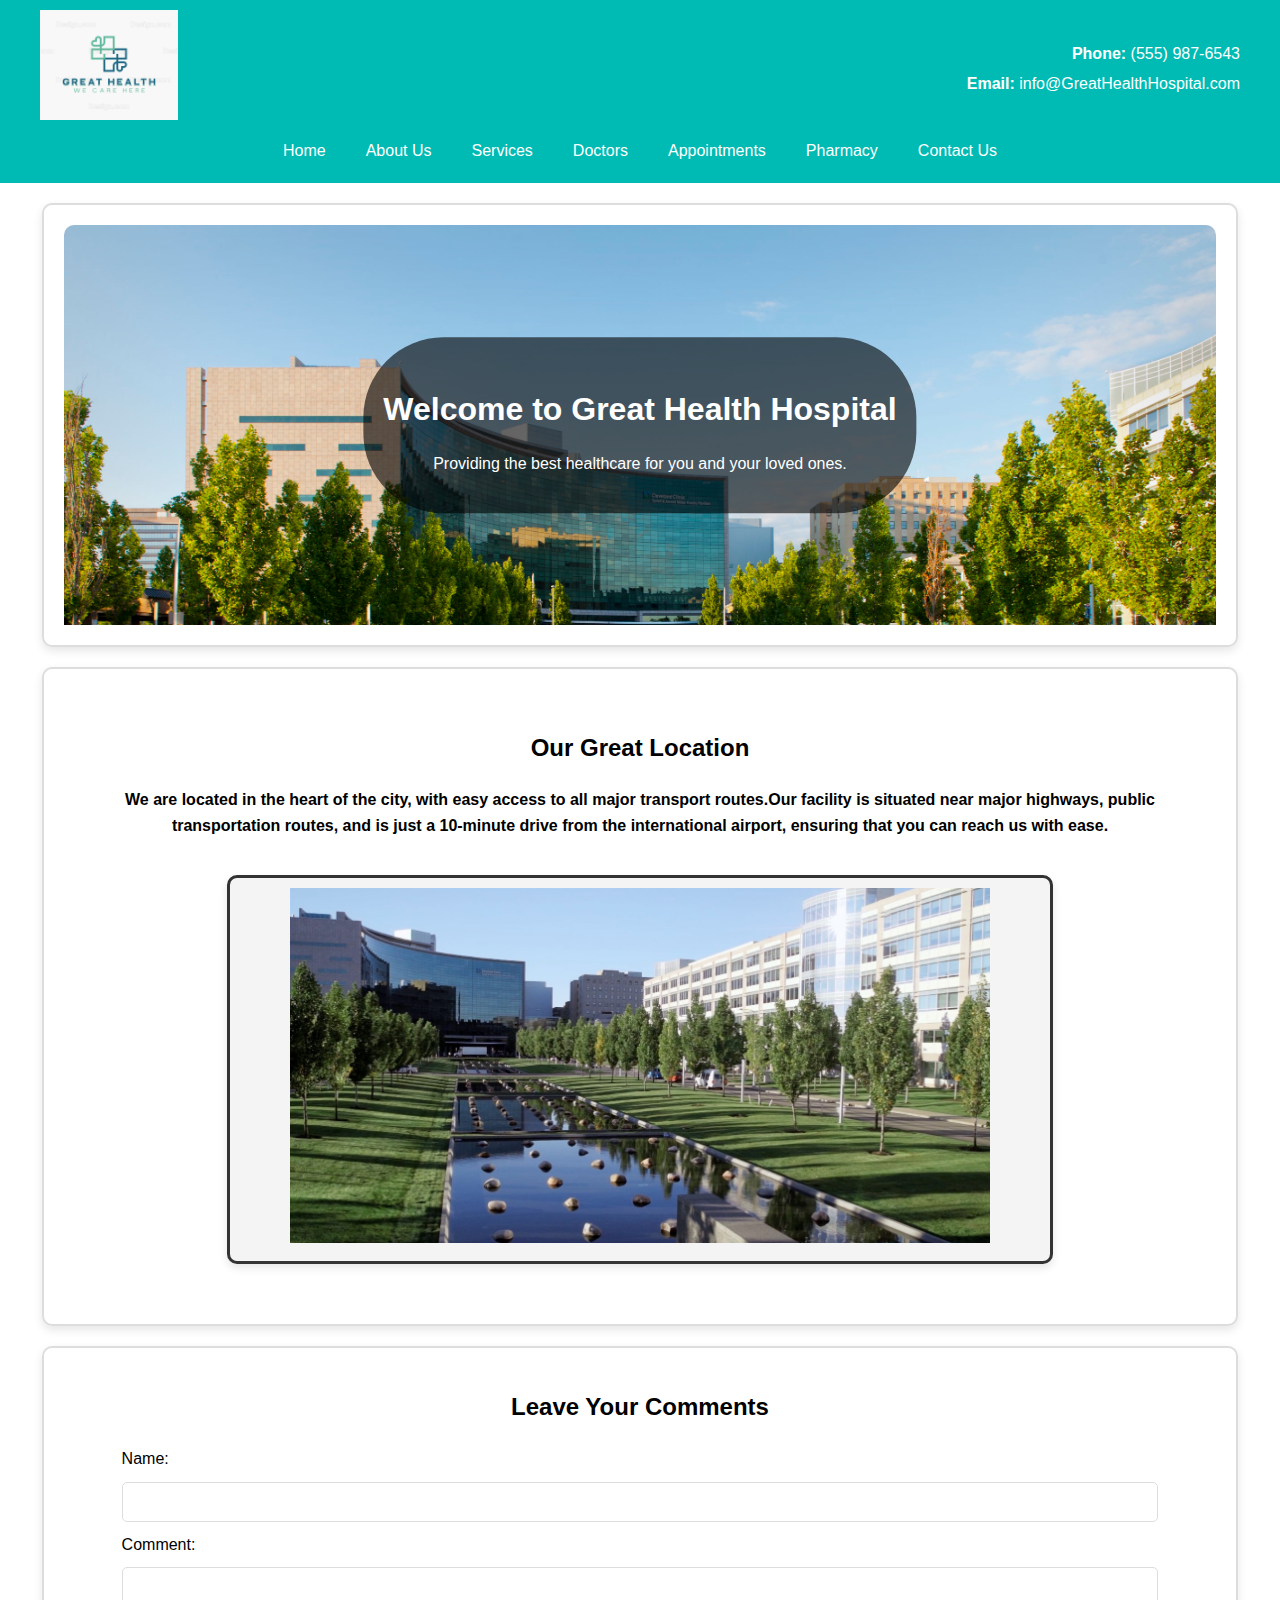
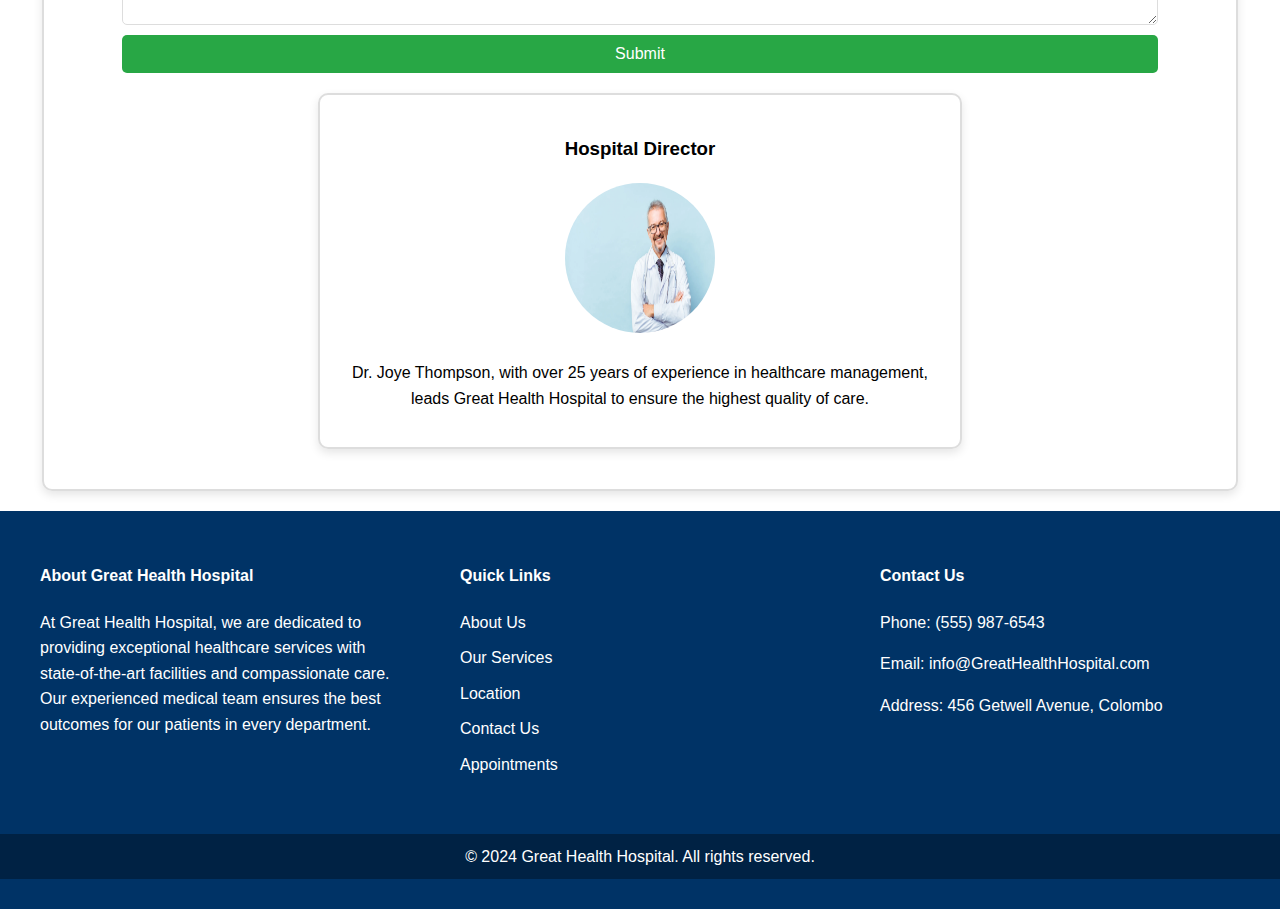
<file: index.html>
<!DOCTYPE html>
<html lang="en">
<head>
    <!-- Meta tags for character encoding and responsive design -->
    <meta charset="UTF-8">
    <meta name="viewport" content="width=device-width, initial-scale=1.0">
    <title>Great Health Hospital - Home</title>

    <!-- Linking CSS stylesheet and favicon icons -->
    <link rel="stylesheet" href="./Home.css">
    <link rel="apple-touch-icon" sizes="180x180" href="Favigon/apple-touch-icon.png">
    <link rel="icon" type="image/png" sizes="32x32" href="Favigon/favicon-32x32.png">
    <link rel="icon" type="image/png" sizes="16x16" href="Favigon/favicon-16x16.png">
    <link rel="manifest" href="Favigon/site.webmanifest">
</head>
<body>
      <!-- Header section with logo, contact information, and navigation menu -->

    <header>
        <div class="top-bar">
            <div class="logo">
                <img src="images/large.png" alt="Great Health Hospital Logo">
            </div>
            <div class="contact-info">
                <p><strong>Phone:</strong> (555) 987-6543</p>
                <p><strong>Email:</strong> info@GreatHealthHospital.com</p>
            </div>
        </div>

          <!-- Navigation menu -->
        <nav>
            <ul>
                <li><a href="#Home">Home</a></li>
                <li><a href="./About.html">About Us</a></li>
                <li><a href="./Service.html">Services</a></li>
                <li><a href="./Doctor.html">Doctors</a></li>
                <li><a href="./Appointment.html">Appointments</a></li>
                <li><a href="./Pharmarcy.html">Pharmacy</a></li>
                <li><a href="./Contact.html">Contact Us</a></li>
            </ul>
        </nav>
    </header>

     <!-- Welcome section with an image and overlay text -->
    
    <section id="about" class="box">
               <div class="Hospital-Image"> 
                <img src="images/3E6IAQ3TKZHP3CPHALKZPS3PWQ.jpg" alt="Hospital">
            </div>
            <div class="overlay-text">
                <h2>Welcome to Great Health Hospital</h2>
                <p>Providing the best healthcare for you and your loved ones.</p>
            </div>
        </div>
    </section>

    <!-- Location section displaying the hospital's location details -->

    <section id="location" class="box">
        <div class="container">
            <h2>Our Great Location</h2>
            <p><strong>We are located in the heart of the city, with easy access to all major transport routes.Our facility is situated near major highways, public transportation routes, and is just a 10-minute drive from the international airport, ensuring that you can reach us with ease.</strong></p>
            <div class="location-box">
                <img src="images/CC-elevated.jpg" width="700px" alt="Location of Great Health Hospital">
            </div>
        </div>
    </section>

     <!-- Comment section with a form for user feedback -->

    <section id="comment" class="box">
        <div class="container">
            <h2>Leave Your Comments</h2>
            <form action="#" method="POST">
                <label for="name">Name:</label>
                <input type="text" id="name" name="name" required>

                <label for="comment">Comment:</label>
                <textarea id="comment" name="comment" required></textarea>

                <button type="submit">Submit</button>
            </form>
              <!-- Information about the hospital director -->

            
            <div class="director-info">
                <h3>Hospital Director</h3>
                <img src="images/become-a-medical-director.webp" width="200px" alt="Director of Hospital">
                <p>Dr. Joye Thompson, with over 25 years of experience in healthcare management, leads Great Health Hospital to ensure the highest quality of care.</p>
            </div>
        </div>
    </section>

     <!-- Footer section with about information, quick links, and contact details -->
   
    <footer>
        <div class="footer-container">
            <div class="footer-about">
                <h4>About Great Health Hospital</h4>
                <p>At Great Health Hospital, we are dedicated to providing exceptional healthcare services with state-of-the-art facilities and compassionate care. Our experienced medical team ensures the best outcomes for our patients in every department.</p>
            </div>

               <!-- Quick links for easy navigation -->
            
            <div class="footer-links">
                <h4>Quick Links</h4>
                <ul>
                    <li><a href="#about">About Us</a></li>
                    <li><a href="#services">Our Services</a></li>
                    <li><a href="#location">Location</a></li>
                    <li><a href="#contact">Contact Us</a></li>
                    <li><a href="#appointments">Appointments</a></li>
                </ul>
            </div>

             <!-- Contact information in the footer -->
            
            <div class="footer-contact">
                <h4>Contact Us</h4>
                <p>Phone: (555) 987-6543</p>
                <p>Email: info@GreatHealthHospital.com</p>
                <p>Address: 456 Getwell Avenue, Colombo</p>
            </div>
        </div>

         <!-- Bottom part of the footer with copyright information -->
        
        <div class="footer-bottom">
            <p>&copy; 2024 Great Health Hospital. All rights reserved.</p>
        </div>
    </footer>
    

</body>
</html>
</file>
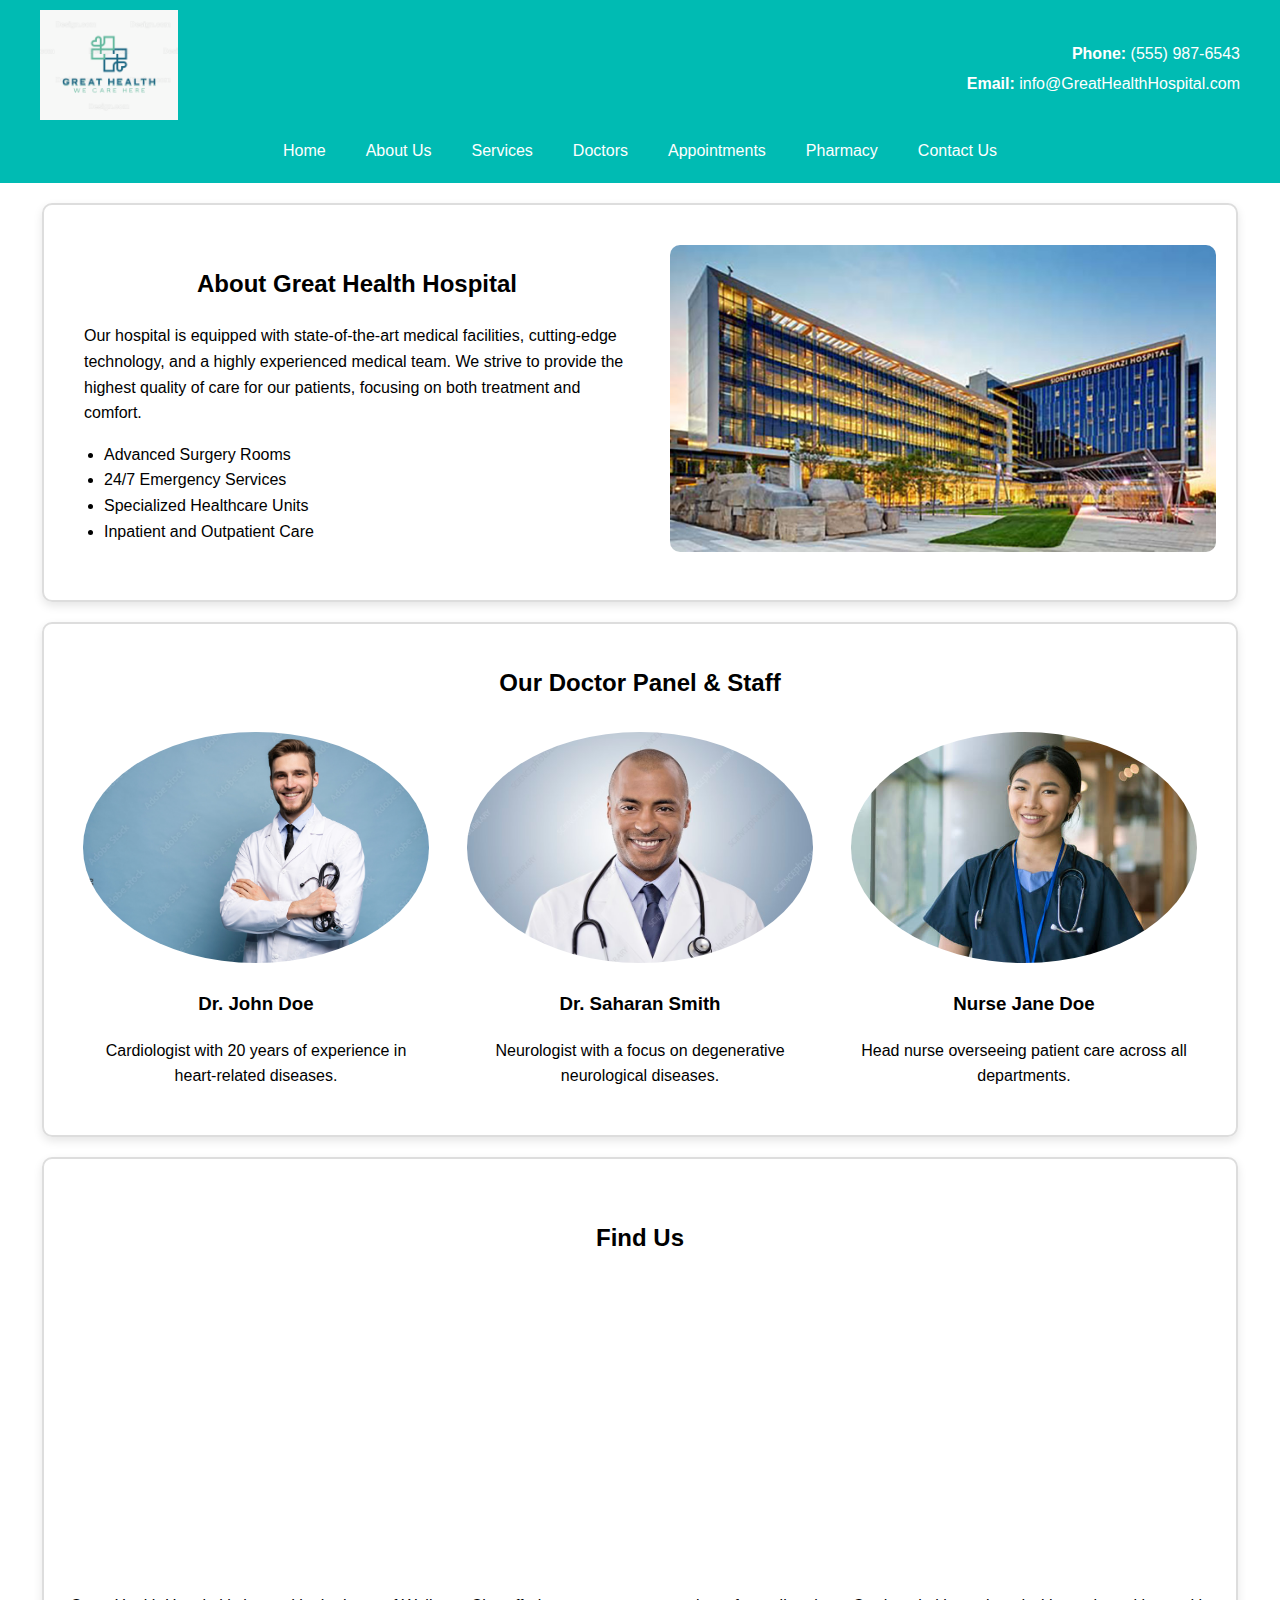
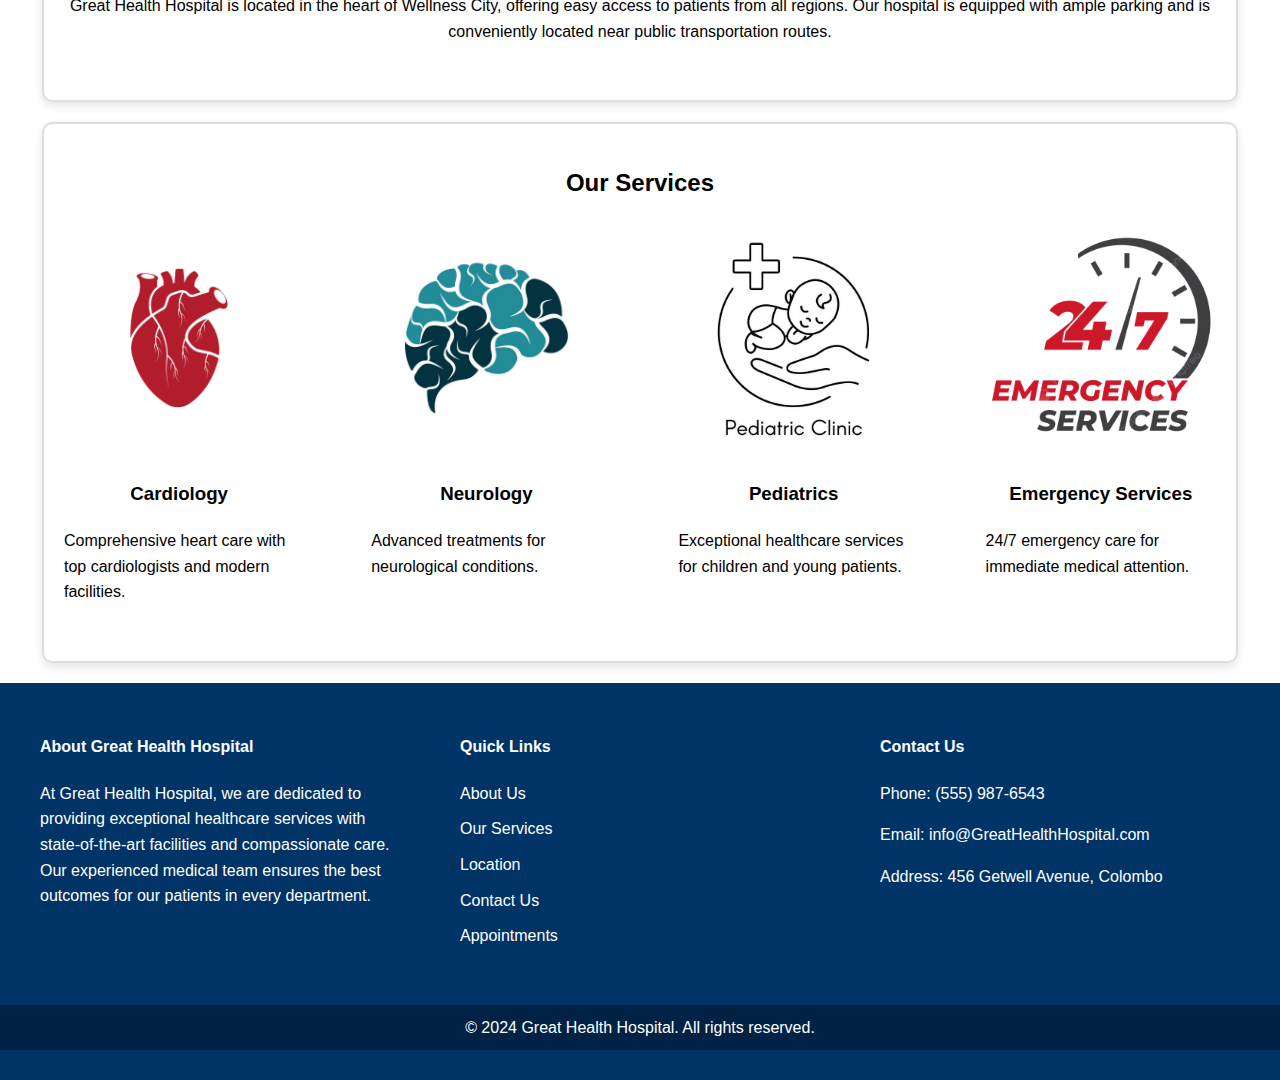
<file: About.html>
<!DOCTYPE html>
<html lang="en">
<head>
     <!-- Basic meta tags and linking the CSS and icons -->
    <meta charset="UTF-8">
    <meta name="viewport" content="width=device-width, initial-scale=1.0">
    <title>Great Health Hospital - Home</title>
    <link rel="stylesheet" href="./Home.css">
    <link rel="apple-touch-icon" sizes="180x180" href="Favigon/apple-touch-icon.png">
    <link rel="icon" type="image/png" sizes="32x32" href="Favigon/favicon-32x32.png">
    <link rel="icon" type="image/png" sizes="16x16" href="Favigon/favicon-16x16.png">
    <link rel="manifest" href="Favigon/site.webmanifest">
</head>
<body>
<!-- Header Section: Contains the top bar with logo and contact info, and the navigation menu --><!-- Header Section: Contains the top bar with logo and contact info, and the navigation menu -->
    <header>
        <div class="top-bar">
            <div class="logo">
                <img src="images/large.png" alt="Great Health Hospital Logo">
            </div>
            <div class="contact-info">
                <p><strong>Phone:</strong> (555) 987-6543</p>
                <p><strong>Email:</strong> info@GreatHealthHospital.com</p>
            </div>
        </div>
     <!-- Navigation Menu -->
        <nav>
            <ul>
                <li><a href="./index.html">Home</a></li>
                <li><a href="#About">About Us</a></li>
                <li><a href="./Service.html">Services</a></li>
                <li><a href="./Doctor.html">Doctors</a></li>
                <li><a href="./Appointment.html">Appointments</a></li>
                <li><a href="./Pharmarcy.html">Pharmacy</a></li>
                <li><a href="./Contact.html">Contact Us</a></li>
            </ul>
        </nav>
    </header>
<!-- Hospital Facilities Section: Introduction about the hospital -->
    <section id="hospital-facilities" class="box">
        <div class="facility-container">
            <div class="facility-details">
                <h2>About Great Health Hospital</h2>
                <p>Our hospital is equipped with state-of-the-art medical facilities, cutting-edge technology, and a highly experienced medical team. We strive to provide the highest quality of care for our patients, focusing on both treatment and comfort.</p>
                <ul>
                    <li>Advanced Surgery Rooms</li>
                    <li>24/7 Emergency Services</li>
                    <li>Specialized Healthcare Units</li>
                    <li>Inpatient and Outpatient Care</li>
                </ul>
            </div>
            <div class="hospital-image">
                <img src="images/06-eskenazi-hospital.jpg" alt="Hospital">
            </div>
        </div>
    </section>
    
 <!-- Doctor Panel Section: Showcases doctors and staff -->
    <section id="doctor-panel" class="box">
        <h2>Our Doctor Panel & Staff</h2>
        <div class="staff-container">
            <div class="staff-card">
                <img src="images/1000_F_260040900_oO6YW1sHTnKxby4GcjCvtypUCWjnQRg5.jpg" alt="John Doe">
                <h3>Dr. John Doe</h3>
                <p>Cardiologist with 20 years of experience in heart-related diseases.</p>
            </div>
            <div class="staff-card">
                <img src="images/800wm.jpeg" alt="S.Smith">
                <h3>Dr. Saharan Smith</h3>
                <p>Neurologist with a focus on degenerative neurological diseases.</p>
            </div>
            <div class="staff-card">
                <img src="images/istockphoto-1290769186-612x612.jpg" alt="Jane Doe">
                <h3>Nurse Jane Doe</h3>
                <p>Head nurse overseeing patient care across all departments.</p>
            </div>
        </div>
    </section>
  <!-- Location Section: Includes a map and location details -->

    <section id="location" class="box">
        <h2>Find Us</h2>
        <div class="location-map">
            <iframe
            src="https://www.google.com/maps/embed?pb=https://maps.app.goo.gl/ueAr1tN5wSLRMW86A"
            width="100%" height="400" style="border:0;" allowfullscreen=""
            loading="lazy" referrerpolicy="no-referrer-when-downgrade">
        </iframe>
        </div>
        <div class="location-description">
            <p>Great Health Hospital is located in the heart of Wellness City, offering easy access to patients from all regions. Our hospital is equipped with ample parking and is conveniently located near public transportation routes.</p>
        </div>
    </section>
  <!-- Services Grid Section: Displays various services offered -->
    <section id="services-grid" class="box">
        <h2>Our Services</h2>
        <div class="services-container">
            <div class="service-card">
                <img src="images/human-heart-logo-medical-cardiology-icon-illustration-vector.jpg" alt="Cardiology">
                <h3>Cardiology</h3>
                <p>Comprehensive heart care with top cardiologists and modern facilities.</p>
            </div>
            <div class="service-card">
                <img src="images/brain-logo-template-design-brainstorm-logo-ideas-neurology-logo-think-idea-concept-free-vector.jpg" alt="Neurology">
                <h3>Neurology</h3>
                <p>Advanced treatments for neurological conditions.</p>
            </div>
            <div class="service-card">
                <img src="images/istockphoto-1192728208-612x612.jpg" alt="Pediatrics">
                <h3>Pediatrics</h3>
                <p>Exceptional healthcare services for children and young patients.</p>
            </div>
            <div class="service-card">
                <img src="images/pngtree-24-hour-emergency-service-label-design-png-image_9006215.png" alt="Emergency">
                <h3>Emergency Services</h3>
                <p>24/7 emergency care for immediate medical attention.</p>
            </div>
        </div>
    </section>
    <!-- Footer Section: Contains about info, quick links, and contact details -->
    <footer>
        <div class="footer-container">
            <div class="footer-about">
                <h4>About Great Health Hospital</h4>
                <p>At Great Health Hospital, we are dedicated to providing exceptional healthcare services with state-of-the-art facilities and compassionate care. Our experienced medical team ensures the best outcomes for our patients in every department.</p>
            </div>
            
            <div class="footer-links">
                <h4>Quick Links</h4>
                <ul>
                    <li><a href="#about">About Us</a></li>
                    <li><a href="#services">Our Services</a></li>
                    <li><a href="#location">Location</a></li>
                    <li><a href="#contact">Contact Us</a></li>
                    <li><a href="#appointments">Appointments</a></li>
                </ul>
            </div>
            
    <!-- Contact Details in Footer -->           <div class="footer-contact">
                <h4>Contact Us</h4>
                <p>Phone: (555) 987-6543</p>
                <p>Email: info@GreatHealthHospital.com</p>
                <p>Address: 456 Getwell Avenue, Colombo</p>
            </div>
        </div>
     <!-- Bottom Footer with Copyright Information -->   
        <div class="footer-bottom">
            <p>&copy; 2024 Great Health Hospital. All rights reserved.</p>
        </div>
    </footer>
    

</body>
</html>
</file>
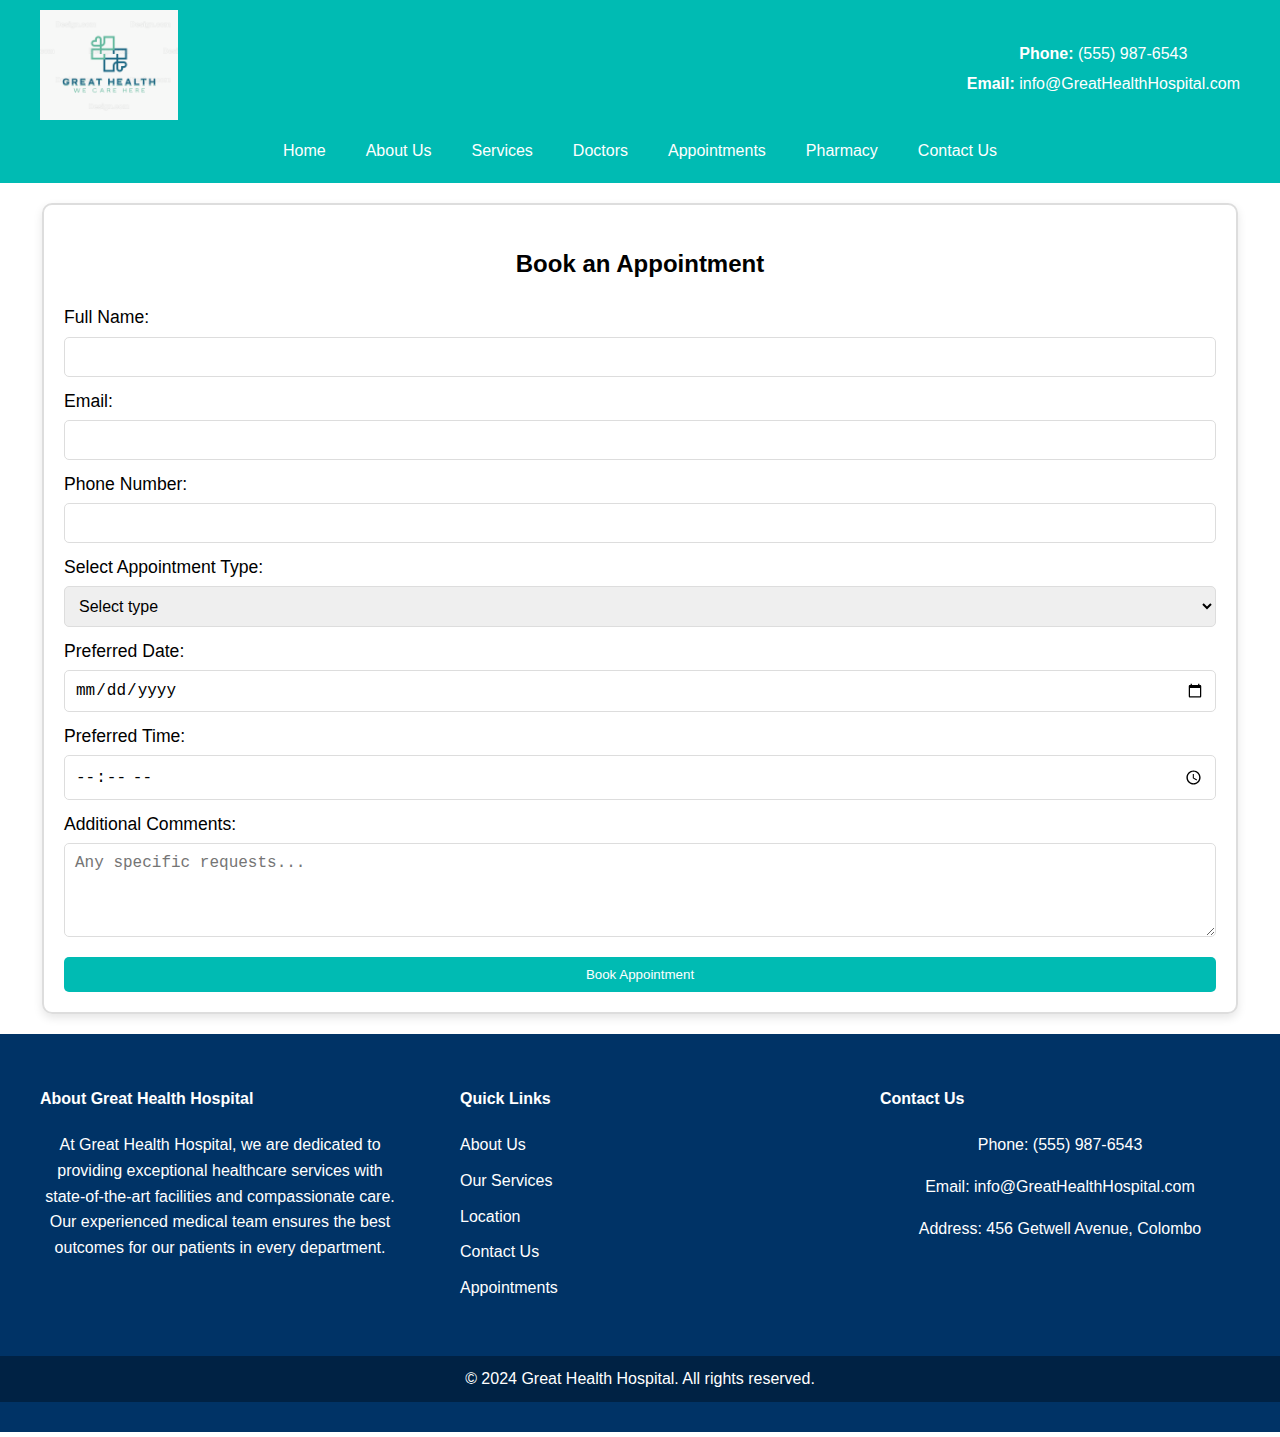
<file: Appointment.html>
<!DOCTYPE html>
<html lang="en">
<head>
      <!-- Meta tags for character set and viewport settings -->
    <meta charset="UTF-8">
    <meta name="viewport" content="width=device-width, initial-scale=1.0">
    <title>Great Health Hospital - Home</title>
    <link rel="stylesheet" href="./Style.css">
    <link rel="apple-touch-icon" sizes="180x180" href="Favigon/apple-touch-icon.png">
    <link rel="icon" type="image/png" sizes="32x32" href="Favigon/favicon-32x32.png">
    <link rel="icon" type="image/png" sizes="16x16" href="Favigon/favicon-16x16.png">
    <link rel="manifest" href="Favigon/site.webmanifest">
    
</head>
<body>
 <!-- Header Section: Contains logo, contact info, and navigation menu -->
    <header>
        <div class="top-bar">
            <div class="logo">
                <img src="images/large.png" alt="Great Health Hospital Logo">
            </div>
            <div class="contact-info">
                <p><strong>Phone:</strong> (555) 987-6543</p>
                <p><strong>Email:</strong> info@GreatHealthHospital.com</p>
            </div>
        </div>
         <!-- Header Section: Contains logo, contact info, and navigation menu -->
        <nav>
            <ul>
                <li><a href="./index.html">Home</a></li>
                <li><a href="./About.html">About Us</a></li>
                <li><a href="./Service.html">Services</a></li>
                <li><a href="./Doctor.html">Doctors</a></li>
                <li><a href="#appointments">Appointments</a></li>
                <li><a href="./Pharmarcy.html">Pharmacy</a></li>
                <li><a href="./Contact.html">Contact Us</a></li>
            </ul>
        </nav>
    </header>
 <!-- Appointment Form Section -->
    <section id="appointment-form" class="box">
        <h2>Book an Appointment</h2>
        <form>
            
            <label for="full-name">Full Name:</label>
            <input type="text" id="full-name" name="full-name" required>

            <label for="email">Email:</label>
            <input type="email" id="email" name="email" required>

            <label for="phone">Phone Number:</label>
            <input type="tel" id="phone" name="phone" required>

            
            <label for="appointment-type">Select Appointment Type:</label>
            <select id="appointment-type" name="appointment-type" required>
                <option value="" disabled selected>Select type</option>
                <option value="doctor">Doctor Appointment</option>
                <option value="service">Service Appointment</option>
            </select>

     <!-- Conditional dropdown for doctor selection, hidden by default -->        
            <div id="doctor-selection" style="display:none;">
                <label for="doctor">Select Doctor:</label>
                <select id="doctor" name="doctor">
                    <option value="doctor1">Dr. John Smith (Cardiologist)</option>
                    <option value="doctor2">Dr. Sarah Lee (Pediatrician)</option>
                    <option value="doctor3">Dr. Henry Davis (Neurologist)</option>
                    
                </select>
            </div>
<!-- Conditional dropdown for service selection, hidden by default -->
            <div id="service-selection" style="display:none;">
                <label for="service">Select Service:</label>
                <select id="service" name="service">
                    <option value="service1">Dental Care</option>
                    <option value="service2">Eye Check-up</option>
                    <option value="service3">Physiotherapy</option>
                   
                </select>
            </div>
 <!-- Input fields for selecting date and time of the appointment -->
            <label for="appointment-date">Preferred Date:</label>
            <input type="date" id="appointment-date" name="appointment-date" required>

            <label for="appointment-time">Preferred Time:</label>
            <input type="time" id="appointment-time" name="appointment-time" required>

      <!-- Text area for additional comments -->       
            <label for="comments">Additional Comments:</label>
            <textarea id="comments" name="comments" rows="4" placeholder="Any specific requests..."></textarea>
      <!-- Button to submit the form -->
            <button type="submit">Book Appointment</button>
        </form>
    </section>
 <!-- Footer Section: Contains about info, quick links, and contact details -->
    <footer>
        <div class="footer-container">
            <div class="footer-about">
                <h4>About Great Health Hospital</h4>
                <p>At Great Health Hospital, we are dedicated to providing exceptional healthcare services with state-of-the-art facilities and compassionate care. Our experienced medical team ensures the best outcomes for our patients in every department.</p>
            </div>
    <!-- Quick Links Section in Footer -->           
            <div class="footer-links">
                <h4>Quick Links</h4>
                <ul>
                    <li><a href="./About.html">About Us</a></li>
                    <li><a href="./Service.html">Our Services</a></li>
                    <li><a href="#location">Location</a></li>
                    <li><a href="#contact">Contact Us</a></li>
                    <li><a href="#appointments">Appointments</a></li>
                </ul>
            </div>
      <!-- Contact Details in Footer -->       
            <div class="footer-contact">
                <h4>Contact Us</h4>
                <p>Phone: (555) 987-6543</p>
                <p>Email: info@GreatHealthHospital.com</p>
                <p>Address: 456 Getwell Avenue, Colombo</p>
            </div>
        </div>
     <!-- Bottom Footer with Copyright Information -->     
        <div class="footer-bottom">
            <p>&copy; 2024 Great Health Hospital. All rights reserved.</p>
        </div>
    </footer>
    

</body>
</html>
</file>
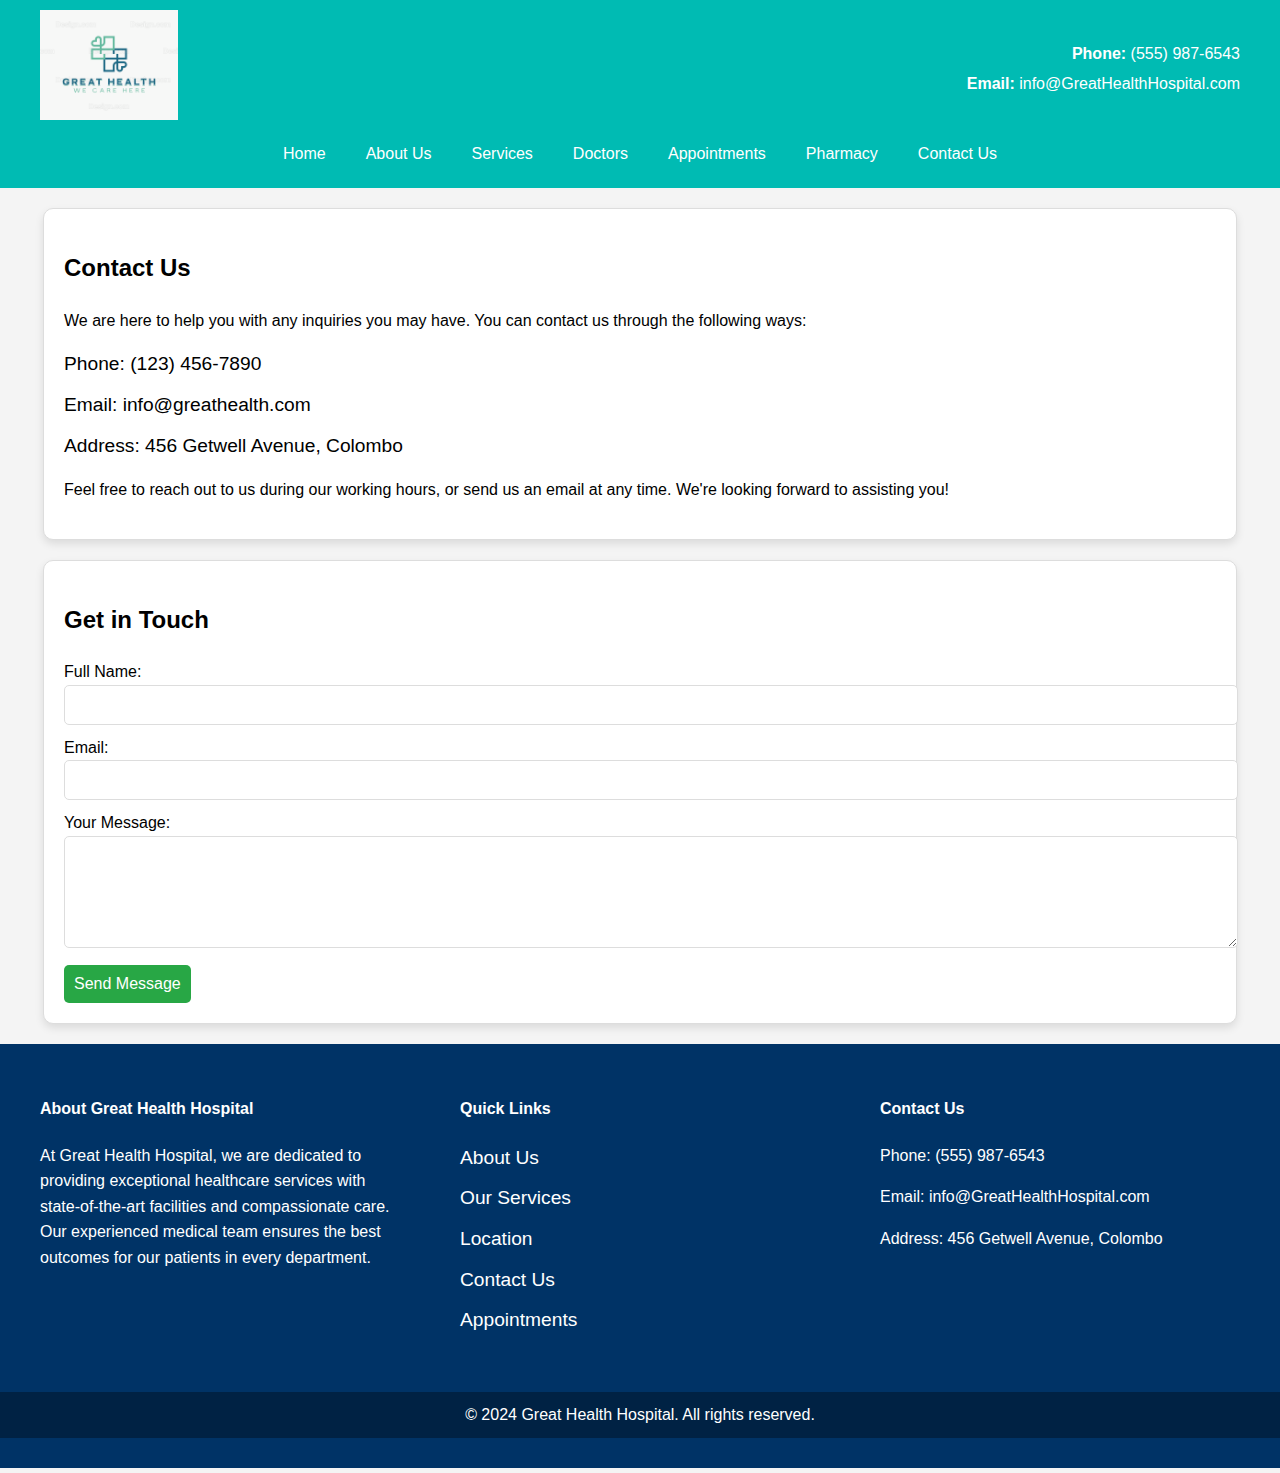
<file: Contact.html>
<!DOCTYPE html>
<html lang="en">
<head>
     <!-- Meta tags for character set and viewport settings -->
    <meta charset="UTF-8">
    <meta name="viewport" content="width=device-width, initial-scale=1.0">
    <title>Great Health Hospital - Home</title>
      <!-- Linking CSS for styling and icons for the website -->
    <link rel="stylesheet" href="./Last.css">
    <link rel="apple-touch-icon" sizes="180x180" href="Favigon/apple-touch-icon.png">
    <link rel="icon" type="image/png" sizes="32x32" href="Favigon/favicon-32x32.png">
    <link rel="icon" type="image/png" sizes="16x16" href="Favigon/favicon-16x16.png">
    <link rel="manifest" href="Favigon/site.webmanifest">
</head>
<body>
 <!-- Header Section: Contains logo, contact info, and navigation menu -->
    <header>
        <div class="top-bar">
              <!-- Logo of the hospital -->
            <div class="logo">
                <img src="images/large.png" alt="Great Health Hospital Logo">
            </div>
             <!-- Contact Information -->
            <div class="contact-info">
                <p><strong>Phone:</strong> (555) 987-6543</p>
                <p><strong>Email:</strong> info@GreatHealthHospital.com</p>
            </div>
        </div>
         <!-- Navigation Menu -->
        <nav>
            <ul>
                <li><a href="./index.html">Home</a></li>
                <li><a href="./About.html">About Us</a></li>
                <li><a href="./Pharmarcy.html">Services</a></li>
                <li><a href="./Doctor.html">Doctors</a></li>
                <li><a href="./Appointment.html">Appointments</a></li>
                <li><a href="./Pharmarcy.html">Pharmacy</a></li>
                <li><a href="#contact">Contact Us</a></li>
            </ul>
        </nav>
    </header>
 <!-- Contact Information Section -->
    <section id="contact-info" class="box">
        <h2>Contact Us</h2>
     <!-- Contact Information Section -->
        <p>We are here to help you with any inquiries you may have. You can contact us through the following ways:</p>
        <ul>
            <li>Phone: (123) 456-7890</li>
            <li>Email: info@greathealth.com</li>
            <li>Address: 456 Getwell Avenue, Colombo</li>
        </ul>
        <p>Feel free to reach out to us during our working hours, or send us an email at any time. We're looking forward to assisting you!</p>
    </section>

    <!-- Contact Form Section -->

    <section id="contact-form" class="box">
        <h2>Get in Touch</h2>
         <!-- Form for users to send a message -->
        <form action="#" method="post">
               <!-- Input field for full name -->
            <div>
                <label for="name">Full Name:</label>
                <input type="text" id="name" name="name" required>
            </div>
             <!-- Input field for email -->
            <div>
                <label for="email">Email:</label>
                <input type="email" id="email" name="email" required>
            </div>
             <!-- Text area for the message -->
            <div>
                <label for="message">Your Message:</label>
                <textarea id="message" name="message" rows="5" required></textarea>
            </div>
            <div>
                   <!-- Button to submit the form -->
                <button type="submit">Send Message</button>
            </div>
        </form>
    </section>
<!-- Footer Section: Contains about info, quick links, and contact details -->
    <footer>
        <div class="footer-container">
            <!-- About Section in Footer -->
            <div class="footer-about">
                <h4>About Great Health Hospital</h4>
                <p>At Great Health Hospital, we are dedicated to providing exceptional healthcare services with state-of-the-art facilities and compassionate care. Our experienced medical team ensures the best outcomes for our patients in every department.</p>
            </div>
       <!-- Quick Links Section in Footer -->     
            <div class="footer-links">
                <h4>Quick Links</h4>
                <ul>
                    <li><a href="#about">About Us</a></li>
                    <li><a href="#services">Our Services</a></li>
                    <li><a href="#location">Location</a></li>
                    <li><a href="#contact">Contact Us</a></li>
                    <li><a href="#appointments">Appointments</a></li>
                </ul>
            </div>
          <!-- Contact Details in Footer -->   
            <div class="footer-contact">
                <h4>Contact Us</h4>
                <p>Phone: (555) 987-6543</p>
                <p>Email: info@GreatHealthHospital.com</p>
                <p>Address: 456 Getwell Avenue, Colombo</p>
            </div>
        </div>
         <!-- Bottom Footer with Copyright Information -->
        <div class="footer-bottom">
            <p>&copy; 2024 Great Health Hospital. All rights reserved.</p>
        </div>
    </footer>
    

</body>
</html>
</file>
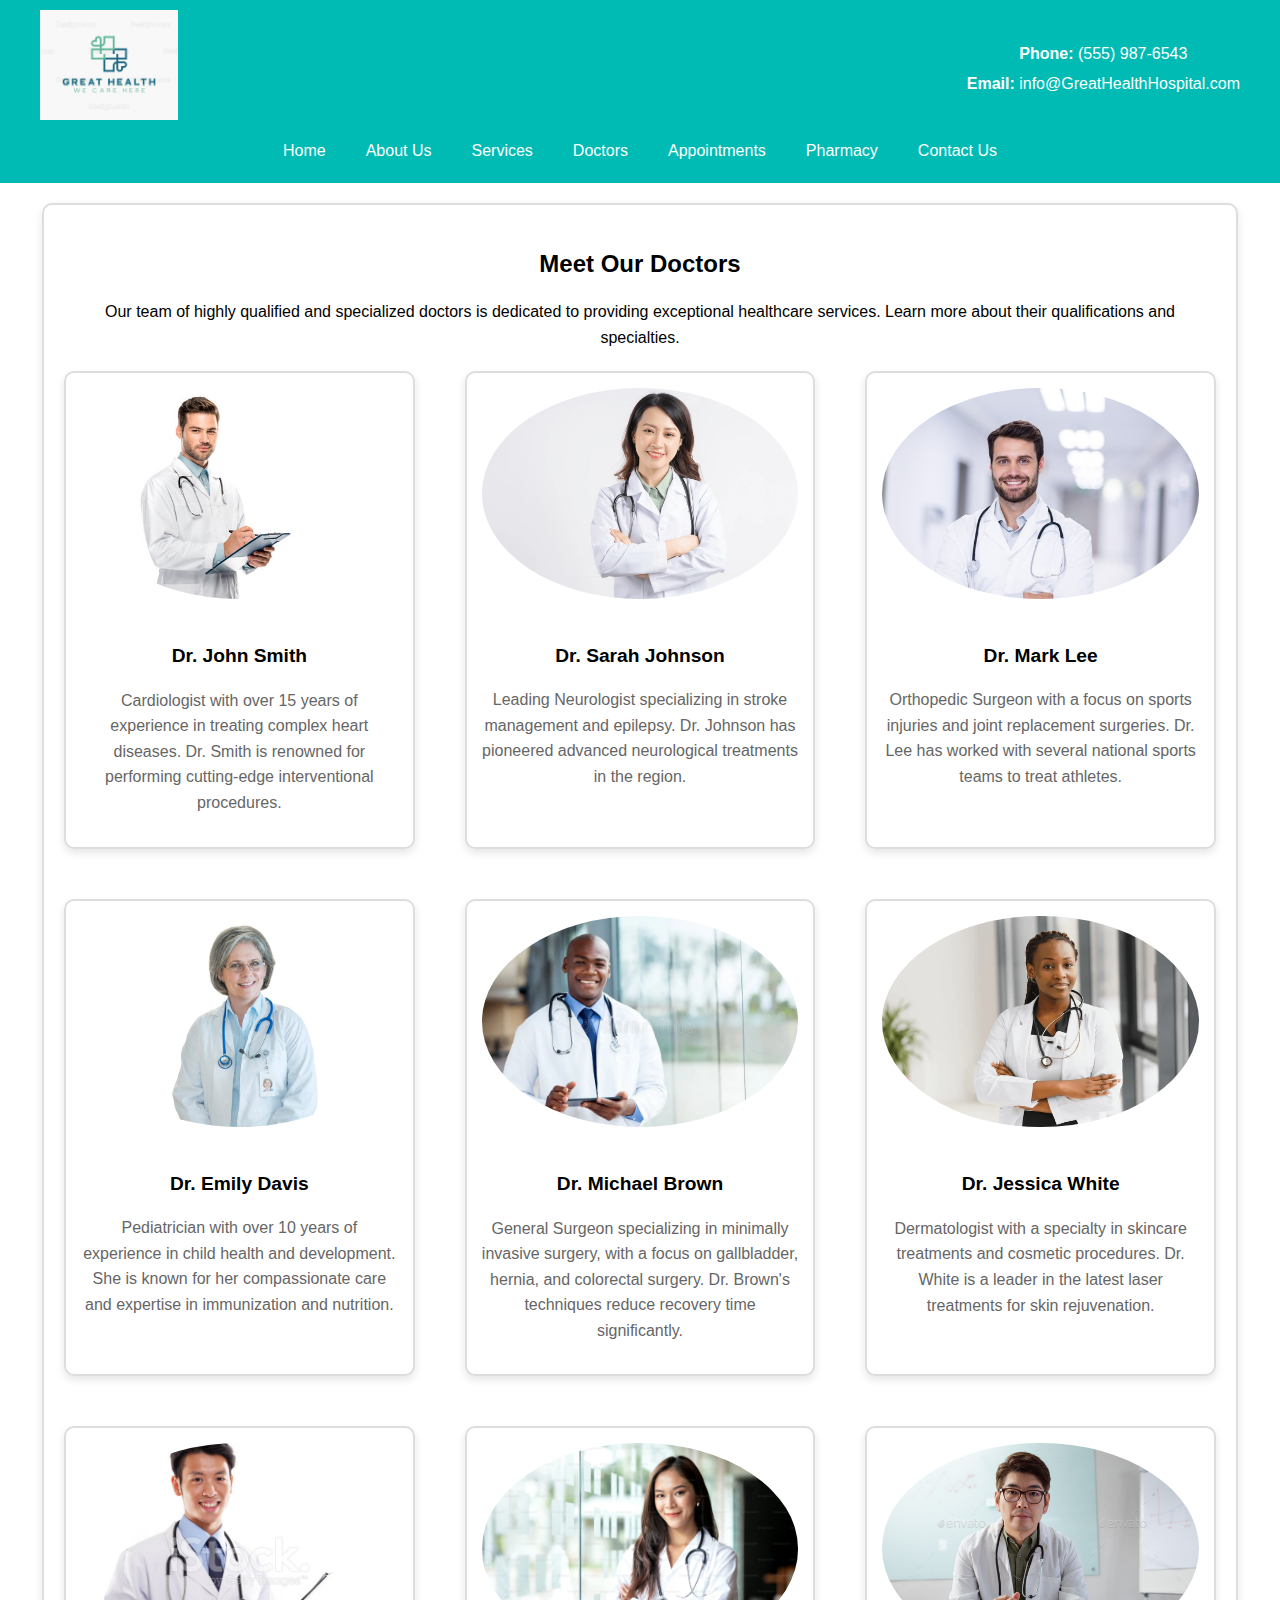
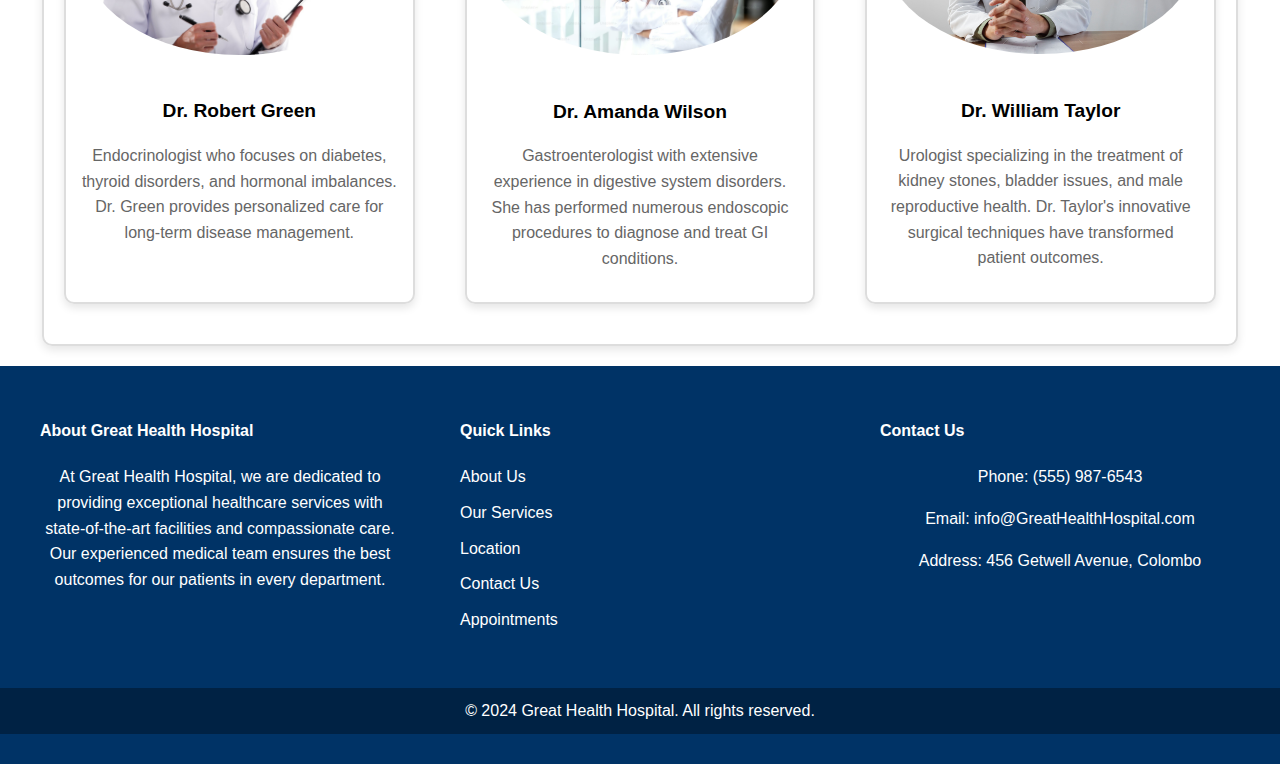
<file: Doctor.html>
<!DOCTYPE html>
<html lang="en">
<head>
     <!-- Meta tags for character encoding and viewport settings -->
    <meta charset="UTF-8">
    <meta name="viewport" content="width=device-width, initial-scale=1.0">
    <title>Great Health Hospital - Home</title>
     <!-- Linking the external CSS file and favicon icons -->
    <link rel="stylesheet" href="./Style.css">
    <link rel="apple-touch-icon" sizes="180x180" href="Favigon/apple-touch-icon.png">
    <link rel="icon" type="image/png" sizes="32x32" href="Favigon/favicon-32x32.png">
    <link rel="icon" type="image/png" sizes="16x16" href="Favigon/favicon-16x16.png">
    <link rel="manifest" href="Favigon/site.webmanifest">
</head>
<body>

    <!-- Header section with logo, contact info, and navigation -->
    <header>
        <div class="top-bar">
            <div class="logo">
                <img src="images/large.png" alt="Great Health Hospital Logo">
            </div>
            <div class="contact-info">
                <p><strong>Phone:</strong> (555) 987-6543</p>
                <p><strong>Email:</strong> info@GreatHealthHospital.com</p>
            </div>
        </div>
     <!-- Navigation menu -->
        <nav>
            <ul>
                <li><a href="./index.html">Home</a></li>
                <li><a href="./About.html">About Us</a></li>
                <li><a href="./Service.html">Services</a></li>
                <li><a href="#Doctor">Doctors</a></li>
                <li><a href="./Appointment.html">Appointments</a></li>
                <li><a href="./Pharmarcy.html">Pharmacy</a></li>
                <li><a href="./Contact.html">Contact Us</a></li>
            </ul>
        </nav>
    </header>
    <!-- Section displaying information about doctors -->

    <section id="doctors" class="box">
        <h2>Meet Our Doctors</h2>
        <p>Our team of highly qualified and specialized doctors is dedicated to providing exceptional healthcare services. Learn more about their qualifications and specialties.</p>
     <!-- Grid layout for doctor profiles -->
        <div class="doctors-grid">
            <div class="doctor-card">
                <img src="images/Doc 11.jpg" alt="John Smith">
                <h3>Dr. John Smith</h3>
                <p>Cardiologist with over 15 years of experience in treating complex heart diseases. Dr. Smith is renowned for performing cutting-edge interventional procedures.</p>
            </div>
    
            <div class="doctor-card">
                <img src="images/Doc 2.webp" alt="Sarah Johnson">
                <h3>Dr. Sarah Johnson</h3>
                <p>Leading Neurologist specializing in stroke management and epilepsy. Dr. Johnson has pioneered advanced neurological treatments in the region.</p>
            </div>
    
            <div class="doctor-card">
                <img src="images/doc 3.jpg" alt="Mark Lee">
                <h3>Dr. Mark Lee</h3>
                <p>Orthopedic Surgeon with a focus on sports injuries and joint replacement surgeries. Dr. Lee has worked with several national sports teams to treat athletes.</p>
            </div>
    
            <div class="doctor-card">
                <img src="images/Doc 4.jpg" alt="Emily Davis">
                <h3>Dr. Emily Davis</h3>
                <p>Pediatrician with over 10 years of experience in child health and development. She is known for her compassionate care and expertise in immunization and nutrition.</p>
            </div>
    
            <div class="doctor-card">
                <img src="images/Doc 6.webp" alt="Michael Brown">
                <h3>Dr. Michael Brown</h3>
                <p>General Surgeon specializing in minimally invasive surgery, with a focus on gallbladder, hernia, and colorectal surgery. Dr. Brown's techniques reduce recovery time significantly.</p>
            </div>
    
            <div class="doctor-card">
                <img src="images/Doc 7.webp" alt="Jessica White">
                <h3>Dr. Jessica White</h3>
                <p>Dermatologist with a specialty in skincare treatments and cosmetic procedures. Dr. White is a leader in the latest laser treatments for skin rejuvenation.</p>
            </div>

            <div class="doctor-card">
                <img src="images/Doc 7 2.jpg" alt="Robert Green">
                <h3>Dr. Robert Green</h3>
                <p>Endocrinologist who focuses on diabetes, thyroid disorders, and hormonal imbalances. Dr. Green provides personalized care for long-term disease management.</p>
            </div>
    
            <div class="doctor-card">
                <img src="images/Doc 8.jpeg" alt="Amanda Wilson">
                <h3>Dr. Amanda Wilson</h3>
                <p>Gastroenterologist with extensive experience in digestive system disorders. She has performed numerous endoscopic procedures to diagnose and treat GI conditions.</p>
            </div>
    
            <div class="doctor-card">
                <img src="images/Doc 9.jpg" alt="William Taylor">
                <h3>Dr. William Taylor</h3>
                <p>Urologist specializing in the treatment of kidney stones, bladder issues, and male reproductive health. Dr. Taylor's innovative surgical techniques have transformed patient outcomes.</p>
            </div>
        </div>
    </section>


    <!-- Footer section with about, links, and contact details -->
    
    <footer>
        <div class="footer-container">
            <div class="footer-about">
                <h4>About Great Health Hospital</h4>
                <p>At Great Health Hospital, we are dedicated to providing exceptional healthcare services with state-of-the-art facilities and compassionate care. Our experienced medical team ensures the best outcomes for our patients in every department.</p>
            </div>
            
            <div class="footer-links">
                <h4>Quick Links</h4>
                <ul>
                    <li><a href="./About.html">About Us</a></li>
                    <li><a href="./Service.html">Our Services</a></li>
                    <li><a href="#location">Location</a></li>
                    <li><a href="#contact">Contact Us</a></li>
                    <li><a href="#appointments">Appointments</a></li>
                </ul>
            </div>
            
    <!-- Contact section in the footer -->        
            <div class="footer-contact">
                <h4>Contact Us</h4>
                <p>Phone: (555) 987-6543</p>
                <p>Email: info@GreatHealthHospital.com</p>
                <p>Address: 456 Getwell Avenue, Colombo</p>
            </div>
        </div>
       <!-- Bottom footer with copyright info -->    
        <div class="footer-bottom">
            <p>&copy; 2024 Great Health Hospital. All rights reserved.</p>
        </div>
    </footer>
    

</body>
</html>
</file>
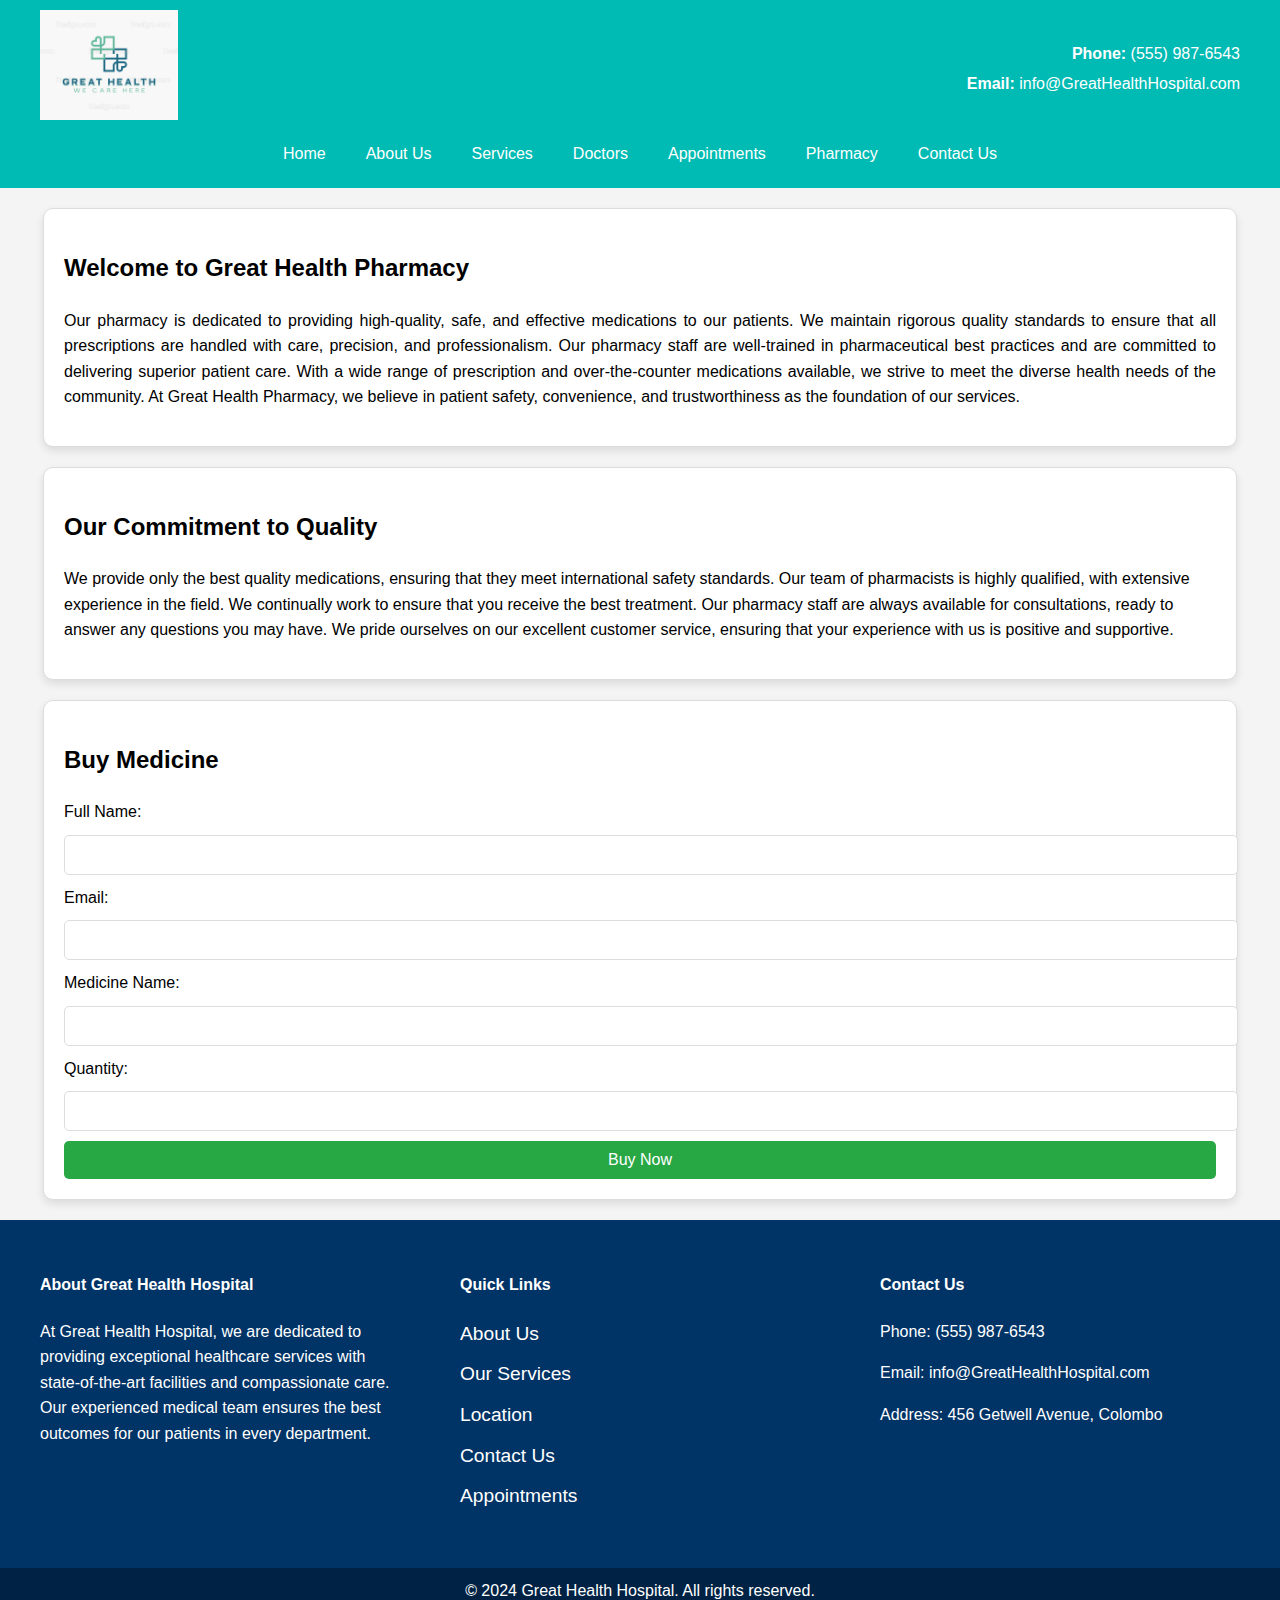
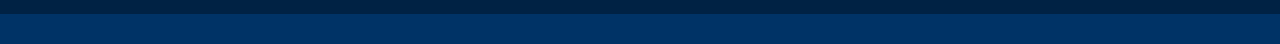
<file: Pharmarcy.html>
<!DOCTYPE html>
<html lang="en">
<head>

    <!-- Meta tags for character encoding and responsive design -->
    <meta charset="UTF-8">
    <meta name="viewport" content="width=device-width, initial-scale=1.0">
    <title>Great Health Hospital - Home</title>

     <!-- Linking CSS stylesheet and favicon icons -->
    <link rel="stylesheet" href="./Last.css">
    <link rel="apple-touch-icon" sizes="180x180" href="Favigon/apple-touch-icon.png">
    <link rel="icon" type="image/png" sizes="32x32" href="Favigon/favicon-32x32.png">
    <link rel="icon" type="image/png" sizes="16x16" href="Favigon/favicon-16x16.png">
    <link rel="manifest" href="Favigon/site.webmanifest">
</head>
<body>
    <!-- Header section with logo, contact information, and navigation menu -->

    <header>
        <div class="top-bar">
            <div class="logo">
                <img src="images/large.png" alt="Great Health Hospital Logo">
            </div>
            <div class="contact-info">
                <p><strong>Phone:</strong> (555) 987-6543</p>
                <p><strong>Email:</strong> info@GreatHealthHospital.com</p>
            </div>
        </div>

        <!-- Navigation menu -->
        <nav>
            <ul>
                <li><a href="./index.html">Home</a></li>
                <li><a href="./About.html">About Us</a></li>
                <li><a href="./Service.html">Services</a></li>
                <li><a href="./Doctor.html">Doctors</a></li>
                <li><a href="./Appointment.html">Appointments</a></li>
                <li><a href="./Pharmarcy.html">Pharmacy</a></li>
                <li><a href="./Contact.html">Contact Us</a></li>
            </ul>
        </nav>
    </header>

      <!-- Pharmacy description section -->
    <section class="box" id="pharmacy-description">
        <h2>Welcome to Great Health Pharmacy</h2>
        <p>
            Our pharmacy is dedicated to providing high-quality, safe, and effective medications to our patients. We maintain rigorous quality standards to ensure that all prescriptions are handled with care, precision, and professionalism. Our pharmacy staff are well-trained in pharmaceutical best practices and are committed to delivering superior patient care. With a wide range of prescription and over-the-counter medications available, we strive to meet the diverse health needs of the community. At Great Health Pharmacy, we believe in patient safety, convenience, and trustworthiness as the foundation of our services.
        </p>
    </section>


    <!-- Quality commitment section -->

    <section class="box" id="medicine-quality-crew">
        <div class="Content">
        <div class="quality-text">
            <h2>Our Commitment to Quality</h2>
            <p>
                We provide only the best quality medications, ensuring that they meet international safety standards. Our team of pharmacists is highly qualified, with extensive experience in the field. We continually work to ensure that you receive the best treatment. Our pharmacy staff are always available for consultations, ready to answer any questions you may have. We pride ourselves on our excellent customer service, ensuring that your experience with us is positive and supportive.
            </p>
        </div>
    </div>
    </section>

     <!-- Medicine purchase form section -->

    <section class="box" id="buy-medicine-form">
        <h2>Buy Medicine</h2>
        <form >
            <label for="name">Full Name:</label>
            <input type="text" id="name" name="name" required>

            <label for="email">Email:</label>
            <input type="email" id="email" name="email" required>

            <label for="medicine">Medicine Name:</label>
            <input type="text" id="medicine" name="medicine" required>

            <label for="quantity">Quantity:</label>
            <input type="number" id="quantity" name="quantity" min="1" required>

            <button type="submit">Buy Now</button>
        </form>
    </section>

     <!-- Footer section with about information, quick links, and contact details -->

    <footer>
        <div class="footer-container">
            <div class="footer-about">
                <h4>About Great Health Hospital</h4>
                <p>At Great Health Hospital, we are dedicated to providing exceptional healthcare services with state-of-the-art facilities and compassionate care. Our experienced medical team ensures the best outcomes for our patients in every department.</p>
            </div>
        <!-- Quick links for easy navigation -->
            <div class="footer-links">
                <h4>Quick Links</h4>
                <ul>
                    <li><a href="#about">About Us</a></li>
                    <li><a href="#services">Our Services</a></li>
                    <li><a href="#location">Location</a></li>
                    <li><a href="#contact">Contact Us</a></li>
                    <li><a href="#appointments">Appointments</a></li>
                </ul>
            </div>

            <!-- Contact information in the footer -->
            
            <div class="footer-contact">
                <h4>Contact Us</h4>
                <p>Phone: (555) 987-6543</p>
                <p>Email: info@GreatHealthHospital.com</p>
                <p>Address: 456 Getwell Avenue, Colombo</p>
            </div>
        </div>

         <!-- Bottom part of the footer with copyright information -->
        
        <div class="footer-bottom">
            <p>&copy; 2024 Great Health Hospital. All rights reserved.</p>
        </div>
    </footer>
    

</body>
</html>
</file>
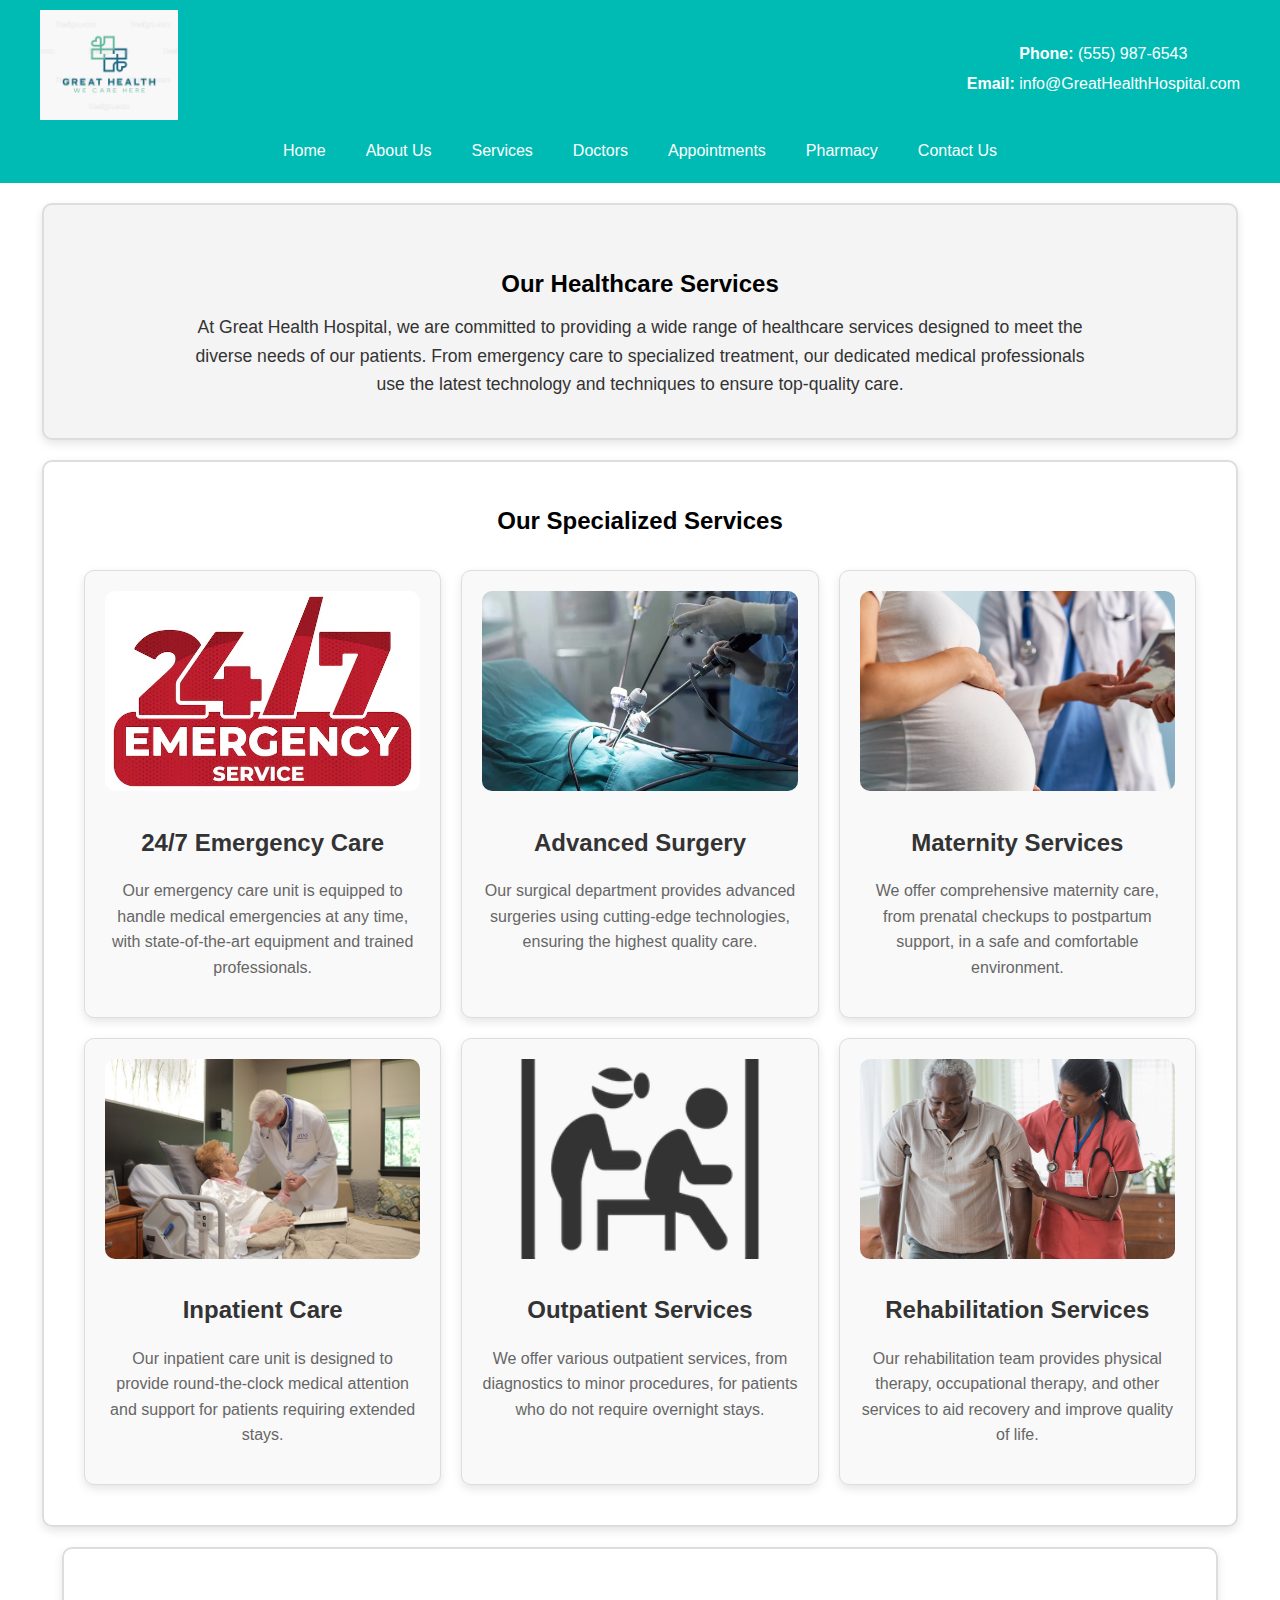
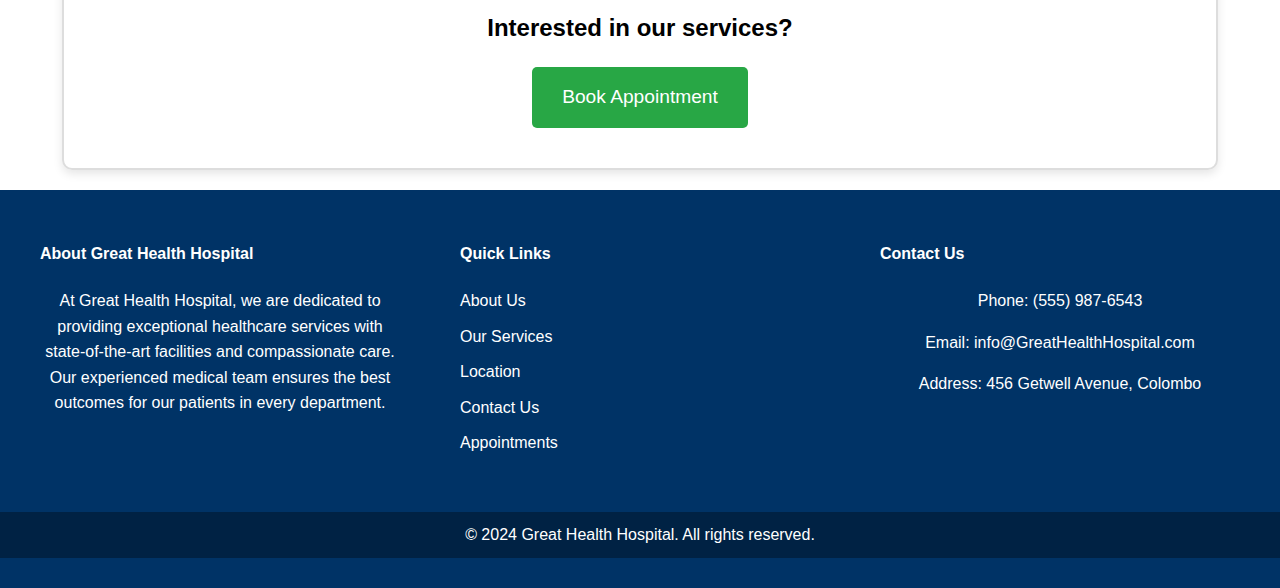
<file: Service.html>
<!DOCTYPE html>
<html lang="en">
<head>
    <meta charset="UTF-8">
    <meta name="viewport" content="width=device-width, initial-scale=1.0">
    <title>Great Health Hospital - Home</title>

     <!-- Linking CSS stylesheet and favicon icons -->
    <link rel="stylesheet" href="./Style.css">
    <link rel="apple-touch-icon" sizes="180x180" href="Favigon/apple-touch-icon.png">
    <link rel="icon" type="image/png" sizes="32x32" href="Favigon/favicon-32x32.png">
    <link rel="icon" type="image/png" sizes="16x16" href="Favigon/favicon-16x16.png">
    <link rel="manifest" href="Favigon/site.webmanifest">
</head>
<body>

    <header>
        <div class="top-bar">
            <div class="logo">
                <img src="images/large.png" alt="Great Health Hospital Logo">
            </div>
            <div class="contact-info">
                <p><strong>Phone:</strong> (555) 987-6543</p>
                <p><strong>Email:</strong> info@GreatHealthHospital.com</p>
            </div>
        </div>
        <nav>
            <ul>
                <li><a href="./index.html">Home</a></li>
                <li><a href="./About.html">About Us</a></li>
                <li><a href="./Service">Services</a></li>
                <li><a href="./Doctor.html">Doctors</a></li>
                <li><a href="./Appointment.html">Appointments</a></li>
                <li><a href="./Pharmarcy.html">Pharmacy</a></li>
                <li><a href="./Contact.html">Contact Us</a></li>
            </ul>
        </nav>
    </header>

    <!-- Section introducing the healthcare services of the hospital -->
    <section id="about-services" class="box">
        <div class="service-intro">
            <h2>Our Healthcare Services</h2>
            <p>At Great Health Hospital, we are committed to providing a wide range of healthcare services designed to meet the diverse needs of our patients. From emergency care to specialized treatment, our dedicated medical professionals use the latest technology and techniques to ensure top-quality care.</p>
        </div>
    </section>
    <!-- Grid section displaying specialized healthcare services -->
    <section id="services-grid" class="box">
        <h2>Our Specialized Services</h2>
        <div class="services-container">
            <div class="service-item">
                <img src="images/24-hour-.avif" alt="Service 1">
                <h3>24/7 Emergency Care</h3>
                <p>Our emergency care unit is equipped to handle medical emergencies at any time, with state-of-the-art equipment and trained professionals.</p>
            </div>
    
            <!-- Service item: Advanced Surgery -->
            <div class="service-item">
                <img src="images/Advanced Surgery.png" alt="Service 2">
                <h3>Advanced Surgery</h3>
                <p>Our surgical department provides advanced surgeries using cutting-edge technologies, ensuring the highest quality care.</p>
            </div>
    
            <div class="service-item">
                <img src="images/Maternity Services.jpeg" alt="Service 3">
                <h3>Maternity Services</h3>
                <p>We offer comprehensive maternity care, from prenatal checkups to postpartum support, in a safe and comfortable environment.</p>
            </div>
    
            <div class="service-item">
                <img src="images/Inpatient Hospice Care tbnl.jpg" alt="Service 4">
                <h3>Inpatient Care</h3>
                <p>Our inpatient care unit is designed to provide round-the-clock medical attention and support for patients requiring extended stays.</p>
            </div>
    
            <div class="service-item">
                <img src="images/Outpatient Services.webp" alt="Service 5">
                <h3>Outpatient Services</h3>
                <p>We offer various outpatient services, from diagnostics to minor procedures, for patients who do not require overnight stays.</p>
            </div>
    
            <div class="service-item">
                <img src="images/Rehabilitation Services.jpg" alt="Service 6">
                <h3>Rehabilitation Services</h3>
                <p>Our rehabilitation team provides physical therapy, occupational therapy, and other services to aid recovery and improve quality of life.</p>
            </div>
        </div>

    </section> 
    
    
    <!-- Service item: Advanced Surgery -->
    <section id="book-appointment" class="box">
        <div class="appointment-call-to-action">
            <h2>Interested in our services?</h2>
            <a href="./Appointment.html" class="service-btn">Book Appointment</a>
        </div>
    </section>

    <footer>
        <div class="footer-container">
            <div class="footer-about">
                <h4>About Great Health Hospital</h4>
                <p>At Great Health Hospital, we are dedicated to providing exceptional healthcare services with state-of-the-art facilities and compassionate care. Our experienced medical team ensures the best outcomes for our patients in every department.</p>
            </div>
            
            <div class="footer-links">
                <h4>Quick Links</h4>
                <ul>
                    <li><a href="#about">About Us</a></li>
                    <li><a href="#services">Our Services</a></li>
                    <li><a href="#location">Location</a></li>
                    <li><a href="#contact">Contact Us</a></li>
                    <li><a href="#appointments">Appointments</a></li>
                </ul>
            </div>
            
            <div class="footer-contact">
                <h4>Contact Us</h4>
                <p>Phone: (555) 987-6543</p>
                <p>Email: info@GreatHealthHospital.com</p>
                <p>Address: 456 Getwell Avenue, Colombo</p>
            </div>
        </div>
        
        <div class="footer-bottom">
            <p>&copy; 2024 Great Health Hospital. All rights reserved.</p>
        </div>
    </footer>
    

</body>
</html>
</file>
<file: Home.css>
/* General body styling */
body {
    font-family: Arial, sans-serif;
    margin: 0;
    padding: 0;
    line-height: 1.6;
}
/* Center-align headings */
h1, h2, h3 {
    text-align: center;
}

/* Container styling for general layout */
.container {
    width: 90%;
    margin: auto;
}
/* Section padding */
section {
    padding: 40px 20px;
}
/* Box styling with border, shadow, and padding */
.box {
    position: relative;
    margin: 20px auto;
    padding: 20px;
    border: 2px solid #ddd;
    border-radius: 10px;
    box-shadow: 0 4px 10px rgba(0, 0, 0, 0.1);
    width: 90%;
    max-width: 1200px;
    overflow: hidden;
}
/* Hospital image container styling */
.Hospital-Image {
    position: relative;
    width: 100%;
    height: auto; 
    max-height: 400px; 
    overflow: hidden;
}
/* Styling for images within the hospital image container */
.Hospital-Image img {
    width: 100%;
    height: auto;
    object-fit: cover; 
    border-radius: 10px;
}
/* Facility details list styling */
.facility-details ul {
    list-style-type: disc;
    padding-left: 20px;
}
/* Overlay text styling for positioned text on images */
.overlay-text {
    position: absolute;
    top: 50%;
    left: 50%;
    transform: translate(-50%, -50%);
    color: white;
    text-align: center;
    background-color: rgba(0, 0, 0, 0.6);
    padding: 20px;
    border-radius: 80px;
}
/* Heading styling inside overlay text */
.overlay-text h2 {
    font-size: 2rem;
    margin-bottom: 10px;
}
/* Location section styling */
#location {
    text-align: center;
    padding: 40px 20px; 
}
/* Box styling for the location map */
.location-box {
    display: inline-block;
    width: 80%; 
    max-width: 800px; 
    border: 3px solid #333;
    padding: 10px;
    border-radius: 10px;
    background-color: #f4f4f4;
    box-shadow: 0 4px 8px rgba(0, 0, 0, 0.1);
    margin: 20px auto; 
}

/* Styling for the map container */
.location-map {
    position: relative;
    width: 100%;
    height: 300px; 
    overflow: hidden;
    border-radius: 10px;
}

/* Image styling inside the map container */
.location-map img {
    width: 100%;
    height: 100%;
    object-fit: cover;
    border-radius: 10px; 
}

/* Staff container with flexbox for layout */
.staff-container {
    display: flex;
    justify-content: space-around;
    flex-wrap: wrap;
}


.staff-card {
    width: 30%;
    text-align: center;
    padding: 10px;
}

.staff-card img {
    max-width: 100%;
    border-radius: 50%;
}
/* Services container with flexbox for layout */

.services-container {
    display: flex;
    flex-wrap: wrap;
    justify-content: space-between;
}


/* Individual service card styling */
.service-card {
    width: 20%;
    margin-bottom: 20px;
}

.service-card img {
    max-width: 100%;
}


/* Form styling with flexbox for layout */

form {
    display: flex;
    flex-direction: column;
    gap: 10px;
}

form input, form textarea {
    padding: 10px;
    font-size: 1rem;
    border: 1px solid #ddd;
    border-radius: 5px;
}

form button {
    padding: 10px;
    background-color: #28a745;
    color: white;
    font-size: 1rem;
    border: none;
    border-radius: 5px;
    cursor: pointer;
}
/* Hover effect for form buttons */
form button:hover {
    background-color: #218838;
}
/* Director info box styling */
.director-info {
    text-align: center;
    margin-top: 20px;
    border: 2px solid #ddd;
    padding: 20px;
    border-radius: 10px;
    box-shadow: 0 4px 10px rgba(0, 0, 0, 0.1);
    width: 80%; 
    max-width: 600px;
    margin: 20px auto; 
}

/* Director image styling inside the info box */
.director-info img {
    width: 150px; 
    height: 150px;
    border-radius: 50%; 
    margin-bottom: 10px;
}

/* Paragraph styling inside the director info box */
.director-info p {
    font-size: 1rem;
    margin-top: 10px; 
}

footer {
    background-color: #003366;
    color: #ffffff;
    padding: 30px 0;
    font-family: Arial, sans-serif;
}

.footer-container {
    display: flex;
    flex-wrap: wrap;
    justify-content: space-between;
    max-width: 1200px;
    margin: 0 auto;
    padding: 0 20px;
}

/* Individual sections within the footer */
.footer-about,
.footer-links,
.footer-contact {
    flex-basis: 30%;
    margin-bottom: 20px;
}
/* Footer about section paragraph styling */
.footer-about p {
    line-height: 1.6;
}

.footer-links ul {
    list-style-type: none;
    padding: 0;
}

.footer-links ul li {
    margin-bottom: 10px;
}
/* Link styling inside footer links */
.footer-links ul li a {
    color: #ffffff;
    text-decoration: none;
    transition: color 0.3s ease;
}

.footer-links ul li a:hover {
    color: #00ccff;
}

.footer-contact p {
    line-height: 1.6;
}

.footer-bottom {
    text-align: center;
    background-color: #002244;
    padding: 10px 0;
    margin-top: 20px;
}

.footer-bottom p {
    margin: 0;
}

/* Header styling with background color and padding */
header {
    background-color: #00bbb3;
    color: #ffffff;
    padding: 10px 0;
}

.top-bar {
    display: flex;
    justify-content: space-between;
    align-items: center;
    max-width: 1200px;
    margin: 0 auto;
    padding: 0 20px;
}

.logo img {
    max-height: 110px;
}

.contact-info {
    text-align: right;
}

.contact-info p {
    margin: 5px 0;
}

nav {
    background-color: #00bbb3;
    padding: 10px 0;
}

nav ul {
    display: flex;
    justify-content: center;
    list-style-type: none;
    margin: 0;
    padding: 0;
}

nav ul li {
    margin: 0 20px;
}

nav ul li a {
    color: #ffffff;
    text-decoration: none;
    font-size: 16px;
    transition: color 0.3s ease;
}

nav ul li a:hover {
    color: #0000ff;
}

/* Responsive */
@media screen and (max-width: 768px) {
    .top-bar {
        flex-direction: column;
        align-items: center;
    }

    .contact-info {
        text-align: center;
    }

    nav ul {
        flex-direction: column;
        align-items: center;
    }

    nav ul li {
        margin-bottom: 10px;
    }

    .footer-container {
        flex-direction: column;
        align-items: center;
    }

    .footer-about,
    .footer-links,
    .footer-contact {
        flex-basis: 100%;
        text-align: center;
    }

    .staff-card, .service-card {
        width: 100%;
        margin-bottom: 20px;
    }
}
.facility-container {
    display: flex;
    justify-content: space-between;
    align-items: center;
    gap: 20px;
    flex-wrap: wrap; 
}

.facility-details {
    flex: 1;
    padding: 20px;
}

.hospital-image {
    flex: 1;
    text-align: center; 
}

.hospital-image img {
    max-width: 100%;
    height: auto;
    border-radius: 10px; 
}

.box {
    border: 2px solid #ddd;
    padding: 20px;
    border-radius: 10px;
    box-shadow: 0 4px 10px rgba(0, 0, 0, 0.1);
    margin: 20px auto;
    max-width: 1200px;
}

@media screen and (max-width: 768px) {
    .facility-container {
        flex-direction: column; 
    }
}
</file>
<file: Style.css>
/* Basic body styling with a default font, margin, padding, and line-height */
body {
    font-family: Arial, sans-serif;
    margin: 0;
    padding: 0;
    line-height: 1.6;
}

/* Footer styles: dark blue background, white text, and padding */
footer {
    background-color: #003366;
    color: #ffffff;
    padding: 30px 0;
    font-family: Arial, sans-serif;
}

.footer-container {
    display: flex;
    flex-wrap: wrap;
    justify-content: space-between;
    max-width: 1200px;
    margin: 0 auto;
    padding: 0 20px;
}

/* Styles for individual footer sections */
.footer-about,
.footer-links,
.footer-contact {
    flex-basis: 30%;
    margin-bottom: 20px;
}

.footer-about p {
    line-height: 1.6;
}

.footer-links ul {
    list-style-type: none;
    padding: 0;
}

.footer-links ul li {
    margin-bottom: 10px;
}

.footer-links ul li a {
    color: #ffffff;
    text-decoration: none;
    transition: color 0.3s ease;
}

.footer-links ul li a:hover {
    color: #00ccff;
}

.footer-contact p {
    line-height: 1.6;
}

.footer-bottom {
    text-align: center;
    background-color: #002244;
    padding: 10px 0;
    margin-top: 20px;
}

.footer-bottom p {
    margin: 0;
}

/* Header styling with a teal background and white text */
header {
    background-color: #00bbb3;
    color: #ffffff;
    padding: 10px 0;
}
/* Top bar of header with logo and contact info aligned */

.top-bar {
    display: flex;
    justify-content: space-between;
    align-items: center;
    max-width: 1200px;
    margin: 0 auto;
    padding: 0 20px;
}

.logo img {
    max-height: 110px;
}

.contact-info {
    text-align: right;
}

.contact-info p {
    margin: 5px 0;
}

/* Navigation bar with a teal background */
nav {
    background-color: #00bbb3;
    padding: 10px 0;
}

/* Navigation list styling */
nav ul {
    display: flex;
    justify-content: center;
    list-style-type: none;
    margin: 0;
    padding: 0;
}

nav ul li {
    margin: 0 20px;
}

nav ul li a {
    color: #ffffff;
    text-decoration: none;
    font-size: 16px;
    transition: color 0.3s ease;
}

nav ul li a:hover {
    color: #0000ff;
}

/* Responsive design */
@media screen and (max-width: 768px) {
    .top-bar {
        flex-direction: column;
        align-items: center;
    }

    .contact-info {
        text-align: center;
    }

    nav ul {
        flex-direction: column;
        align-items: center;
    }

    nav ul li {
        margin-bottom: 10px;
    }

    .footer-container {
        flex-direction: column;
        align-items: center;
    }

    .footer-about,
    .footer-links,
    .footer-contact {
        flex-basis: 100%;
        text-align: center;
    }
}

body {
    font-family: Arial, sans-serif;
    margin: 0;
    padding: 0;
}

/* Centered headings with margin adjustments */
h2, h3 {
    text-align: center;
    margin-bottom: 10px;
}

p {
    text-align: justify;
    line-height: 1.6;
}
/* General box styling for content sections */

.box {
    border: 2px solid #ddd;
    padding: 20px;
    border-radius: 10px;
    box-shadow: 0 4px 10px rgba(0, 0, 0, 0.1);
    margin: 20px auto;
    max-width: 1200px;
}

/* About services section with light gray background and centered text */
#about-services {
    background-color: #f4f4f4;
    padding: 40px 20px;
    text-align: center;
}
/* Service introduction paragraph styling */
.service-intro p {
    font-size: 1.1rem;
    max-width: 900px;
    margin: 0 auto;
    color: #333;
}


.services-container {
    display: grid;
    grid-template-columns: repeat(3, 1fr);
    gap: 20px;
    padding: 20px;
}

/* Individual service item styling */
.service-item {
    border: 1px solid #ddd;
    padding: 20px;
    border-radius: 10px;
    text-align: center;
    box-shadow: 0 4px 10px rgba(0, 0, 0, 0.1);
    transition: transform 0.3s ease;
    background-color: #f9f9f9;
}

.service-item:hover {
    transform: translateY(-10px);
}

.service-item img {
    width: 100%;
    height: 200px;
    object-fit: cover;
    border-radius: 10px;
    margin-bottom: 15px;
}

.service-item h3 {
    margin: 10px 0;
    font-size: 1.5rem;
    color: #333;
}

.service-item p {
    font-size: 1rem;
    color: #666;
}

@media screen and (max-width: 1024px) {
    .services-container {
        grid-template-columns: repeat(2, 1fr);
    }
}

@media screen and (max-width: 768px) {
    .services-container {
        grid-template-columns: 1fr;
    }
}

/* Book appointment section  */
#book-appointment {
    text-align: center;
    padding: 40px 0;
}

#book-appointment h2 {
    font-size: 1.5rem;
    margin-bottom: 20px;
}

#book-appointment .service-btn {
    display: inline-block;
    font-size: 1.2rem;
    padding: 15px 30px;
    background-color: #28a745;
    color: white;
    text-decoration: none;
    border-radius: 5px;
    transition: background-color 0.3s ease;
}

#book-appointment .service-btn:hover {
    background-color: #218838;
}

/* Additional body and heading styles, with text centered */
body {
    font-family: Arial, sans-serif;
    margin: 0;
    padding: 0;
    line-height: 1.6;
}

h1, h2, h3 {
    text-align: center;
}

/* Repeated box styling with positioning adjustments */
.box {
    position: relative;
    margin: 20px auto;
    padding: 20px;
    border: 2px solid #ddd;
    border-radius: 10px;
    box-shadow: 0 4px 10px rgba(0, 0, 0, 0.1);
    width: 90%;
    max-width: 1200px;
    overflow: hidden;
}

p {
    text-align: center;
}

/* Doctors grid layout */
.doctors-grid {
    display: grid;
    grid-template-columns: repeat(auto-fit, minmax(280px, 1fr));
    gap: 50px;
    margin: 20px 0;
}

.doctor-card {
    border: 2px solid #ddd;
    border-radius: 10px;
    box-shadow: 0 4px 8px rgba(0, 0, 0, 0.1);
    padding: 15px;
    text-align: center;
    transition: transform 0.3s ease;
}

.doctor-card img {
    width: 100%;
    max-height: 250px;
    object-fit: cover;
    border-radius: 50%;
    margin-bottom: 15px;
}

.doctor-card h3 {
    font-size: 1.2rem;
    margin-bottom: 10px;
}

.doctor-card p {
    font-size: 1rem;
    color: #666;
}

.doctor-card:hover {
    transform: translateY(-10px);
}

/* Responsive Adjustments */
@media screen and (max-width: 768px) {
    .doctors-grid {
        grid-template-columns: 1fr;
    }
}


form {
    display: flex;
    flex-direction: column;
}

label {
    font-size: 1.1rem;
    margin-top: 10px;
}

input, select, textarea {
    padding: 10px;
    margin-top: 5px;
    font-size: 1rem;
    border: 1px solid #ddd;
    border-radius: 5px;
}

button {
    margin-top: 20px;
    padding: 10px;
    background-color: #00bbb3;
    color: white;
    border: none;
    border-radius: 5px;
    cursor: pointer;
}

button:hover {
    background-color: #009999;
}

@media screen and (max-width: 768px) {
    .box {
        width: 90%;
    }
}
</file>
<file: Last.css>
/* General body styling */
body {
    font-family: Arial, sans-serif;
    margin: 0;
    padding: 0;
    line-height: 1.6;
}
/* Footer styling */
footer {
    background-color: #003366;
    color: #ffffff;
    padding: 30px 0;
    font-family: Arial, sans-serif;
}

.footer-container {
    display: flex;
    flex-wrap: wrap;
    justify-content: space-between;
    max-width: 1200px;
    margin: 0 auto;
    padding: 0 20px;
}

.footer-about,
.footer-links,
.footer-contact {
    flex-basis: 30%;
    margin-bottom: 20px;
}

.footer-about p {
    line-height: 1.6;
}

.footer-links ul {
    list-style-type: none;
    padding: 0;
}

.footer-links ul li {
    margin-bottom: 10px;
}

.footer-links ul li a {
    color: #ffffff;
    text-decoration: none;
    transition: color 0.3s ease;
}

.footer-links ul li a:hover {
    color: #00ccff;
}

.footer-contact p {
    line-height: 1.6;
}

.footer-bottom {
    text-align: center;
    background-color: #002244;
    padding: 10px 0;
    margin-top: 20px;
}

.footer-bottom p {
    margin: 0;
}

header {
    background-color: #00bbb3;
    color: #ffffff;
    padding: 10px 0;
}

.top-bar {
    display: flex;
    justify-content: space-between;
    align-items: center;
    max-width: 1200px;
    margin: 0 auto;
    padding: 0 20px;
}

.logo img {
    max-height: 110px;
}

.contact-info {
    text-align: right;
}

.contact-info p {
    margin: 5px 0;
}

nav {
    background-color: #00bbb3;
    padding: 10px 0;
}

nav ul {
    display: flex;
    justify-content: center;
    list-style-type: none;
    margin: 0;
    padding: 0;
}

nav ul li {
    margin: 0 20px;
}

nav ul li a {
    color: #ffffff;
    text-decoration: none;
    font-size: 16px;
    transition: color 0.3s ease;
}

nav ul li a:hover {
    color: #0000ff;
}
@media screen and (max-width: 768px) {
    .top-bar {
        flex-direction: column;
        align-items: center;
    }

    .contact-info {
        text-align: center;
    }

    nav ul {
        flex-direction: column;
        align-items: center;
    }

    nav ul li {
        margin-bottom: 10px;
    }

    .footer-container {
        flex-direction: column;
        align-items: center;
    }

    .footer-about,
    .footer-links,
    .footer-contact {
        flex-basis: 100%;
        text-align: center;
    }
}

body {
    font-family: Arial, sans-serif;
    line-height: 1.6;
    margin: 0;
    padding: 0;
    background-color: #f4f4f4;
}

/* Box styling for sections */
.box {
    margin: 20px auto;
    padding: 20px;
    border: 2px solid #ddd;
    border-radius: 10px;
    background-color: #fff;
    width: 90%;
    max-width: 1200px;
    box-shadow: 0 4px 10px rgba(0, 0, 0, 0.1);
}

#pharmacy-description p {
    text-align: justify;
}

#medicine-quality-crew .content {
    display: flex;
    justify-content: space-between;
    align-items: center;
    flex-wrap: wrap;
    gap: 20px;
}

.quality-text {
    width: 100%;
    order: 1;
}

.pharmacy-image {
    width: 35%;
    order: 2;
    text-align: right;
}

.pharmacy-image img {
    max-width: 100%;
    border-radius: 10px;
    border-radius: 10px;
    margin-left: auto;
}

/* Responsive Design */
@media screen and (max-width: 768px) {
    #medicine-quality-crew .content {
        flex-direction: column;
        text-align: center;
    }

    .quality-text, .pharmacy-image {
        width: 100%;
    }

    .pharmacy-image {
        text-align: center;
        margin-top: 20px;
    }
}

.box {
    width: 90%;
    max-width: 1200px;
    margin: 20px auto;
    padding: 20px;
    border: 1px solid #ddd;
    border-radius: 10px;
    box-shadow: 0 4px 8px rgba(0, 0, 0, 0.1);
}

ul {
    list-style-type: none;
    padding: 0;
}

ul li {
    font-size: 1.2rem;
    margin-bottom: 10px;
}

/* Form styling */

form {
    display: flex;
    flex-direction: column;
    gap: 10px;
}

form label {
    font-size: 1rem;
}

form input, form textarea {
    padding: 10px;
    font-size: 1rem;
    border: 1px solid #ddd;
    border-radius: 5px;
    width: 100%;
}

form button {
    padding: 10px;
    background-color: #28a745;
    color: white;
    font-size: 1rem;
    border: none;
    border-radius: 5px;
    cursor: pointer;
}

form button:hover {
    background-color: #218838;
}

@media screen and (max-width: 768px) {
    .box {
        padding: 15px;
    }

    form {
        gap: 5px;
    }

    ul li {
        font-size: 1rem;
    }
}
</file>
